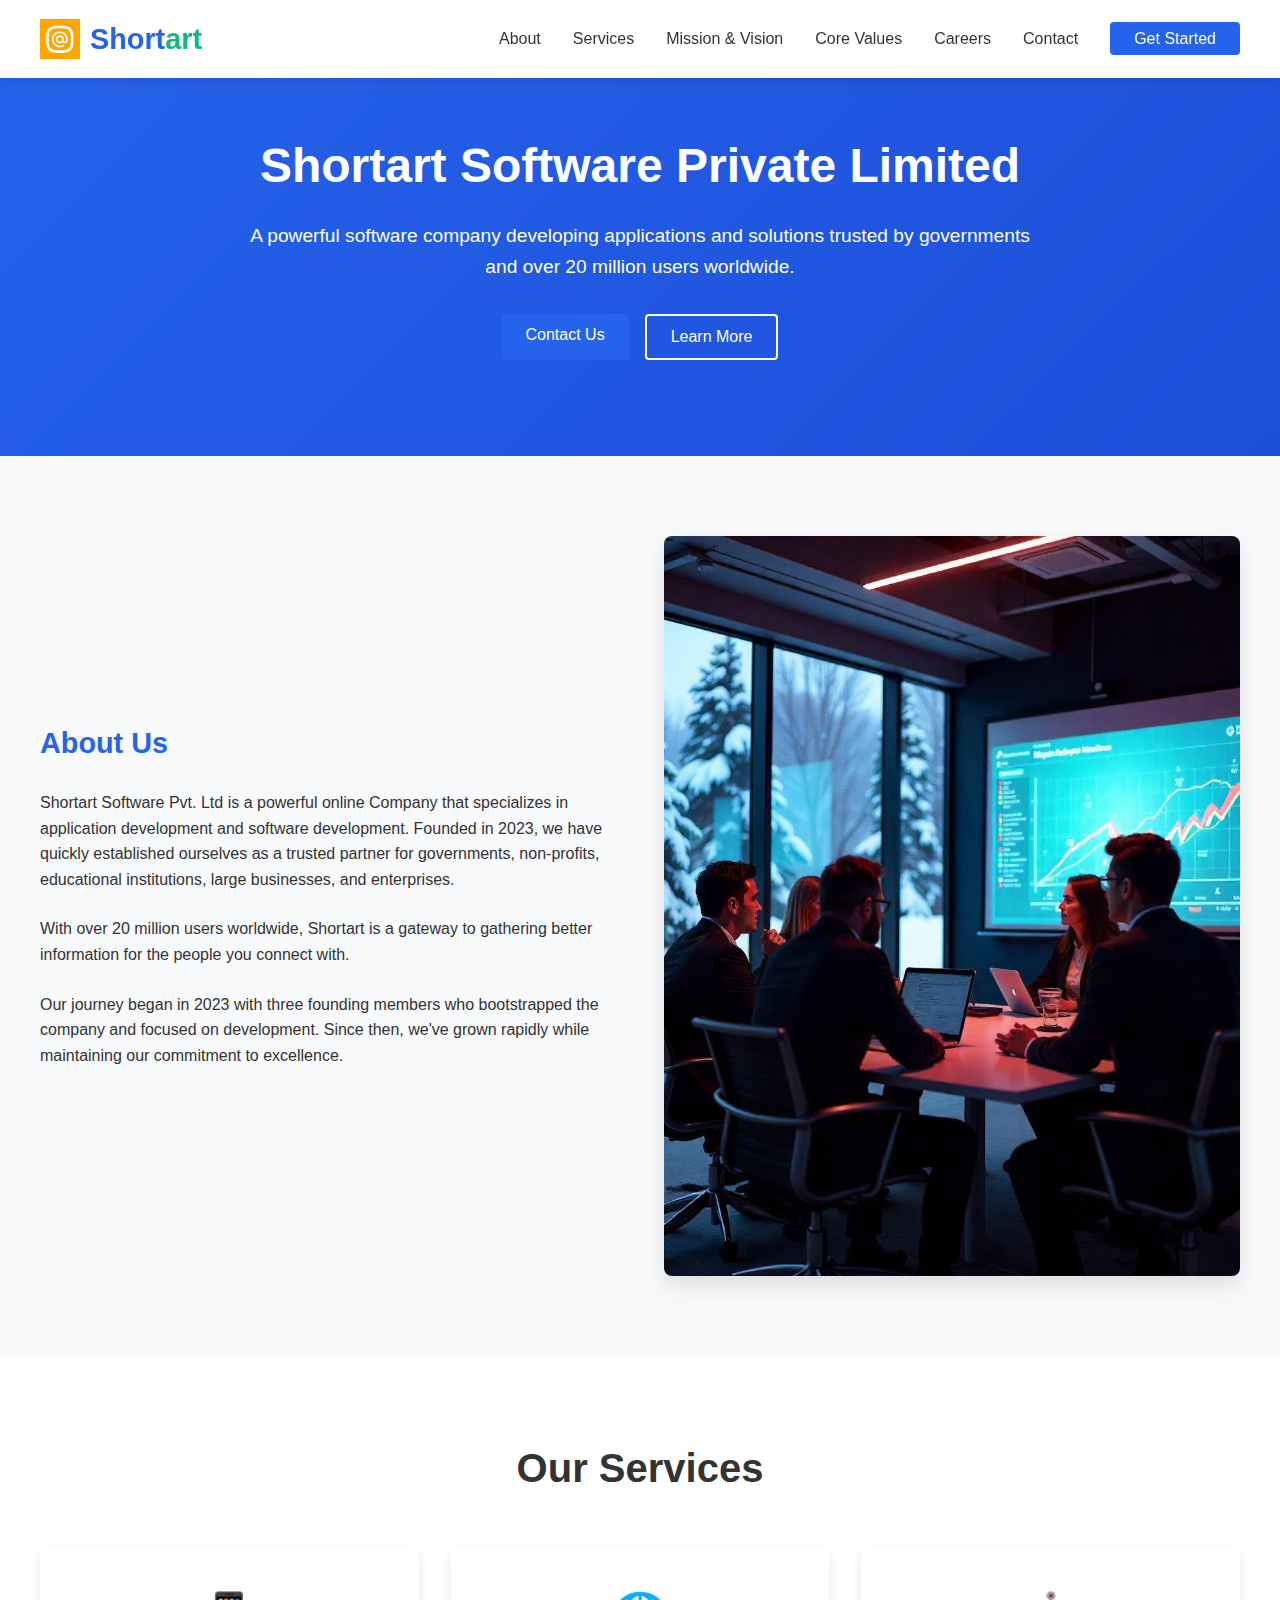
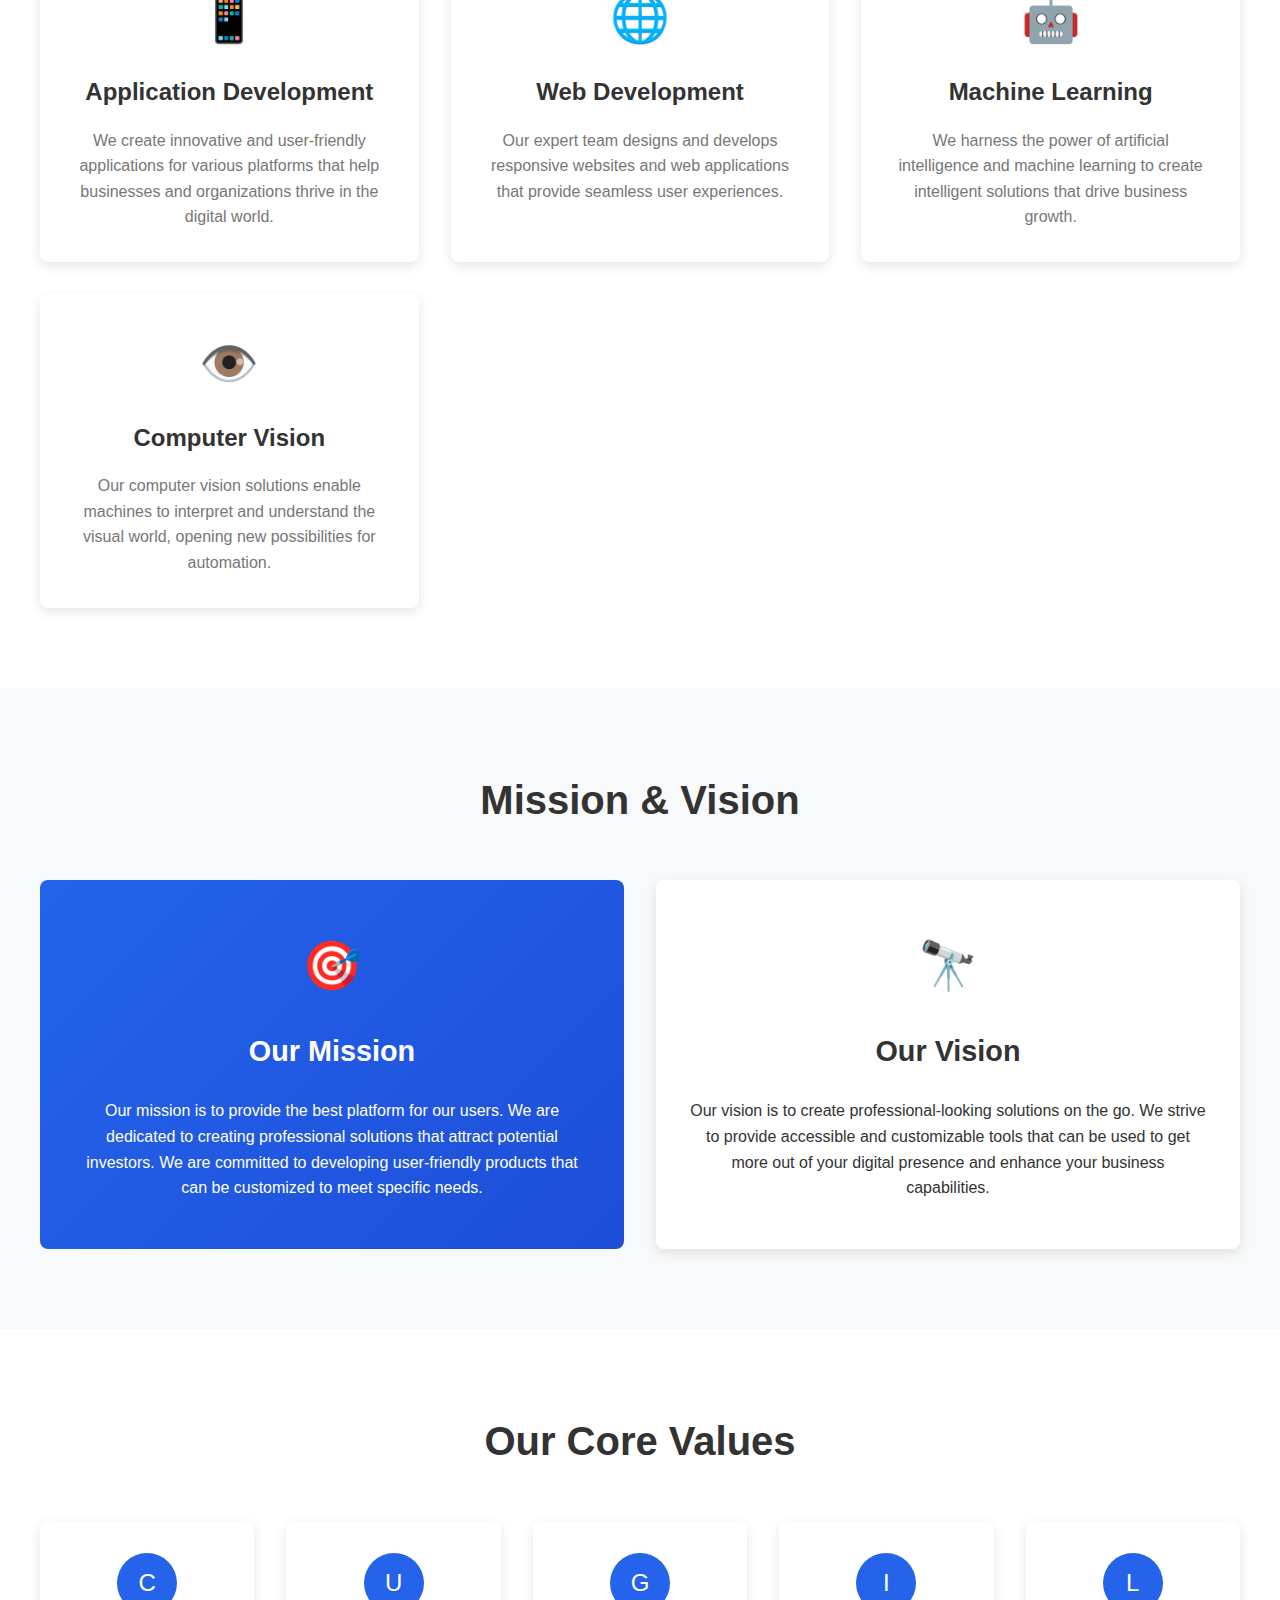
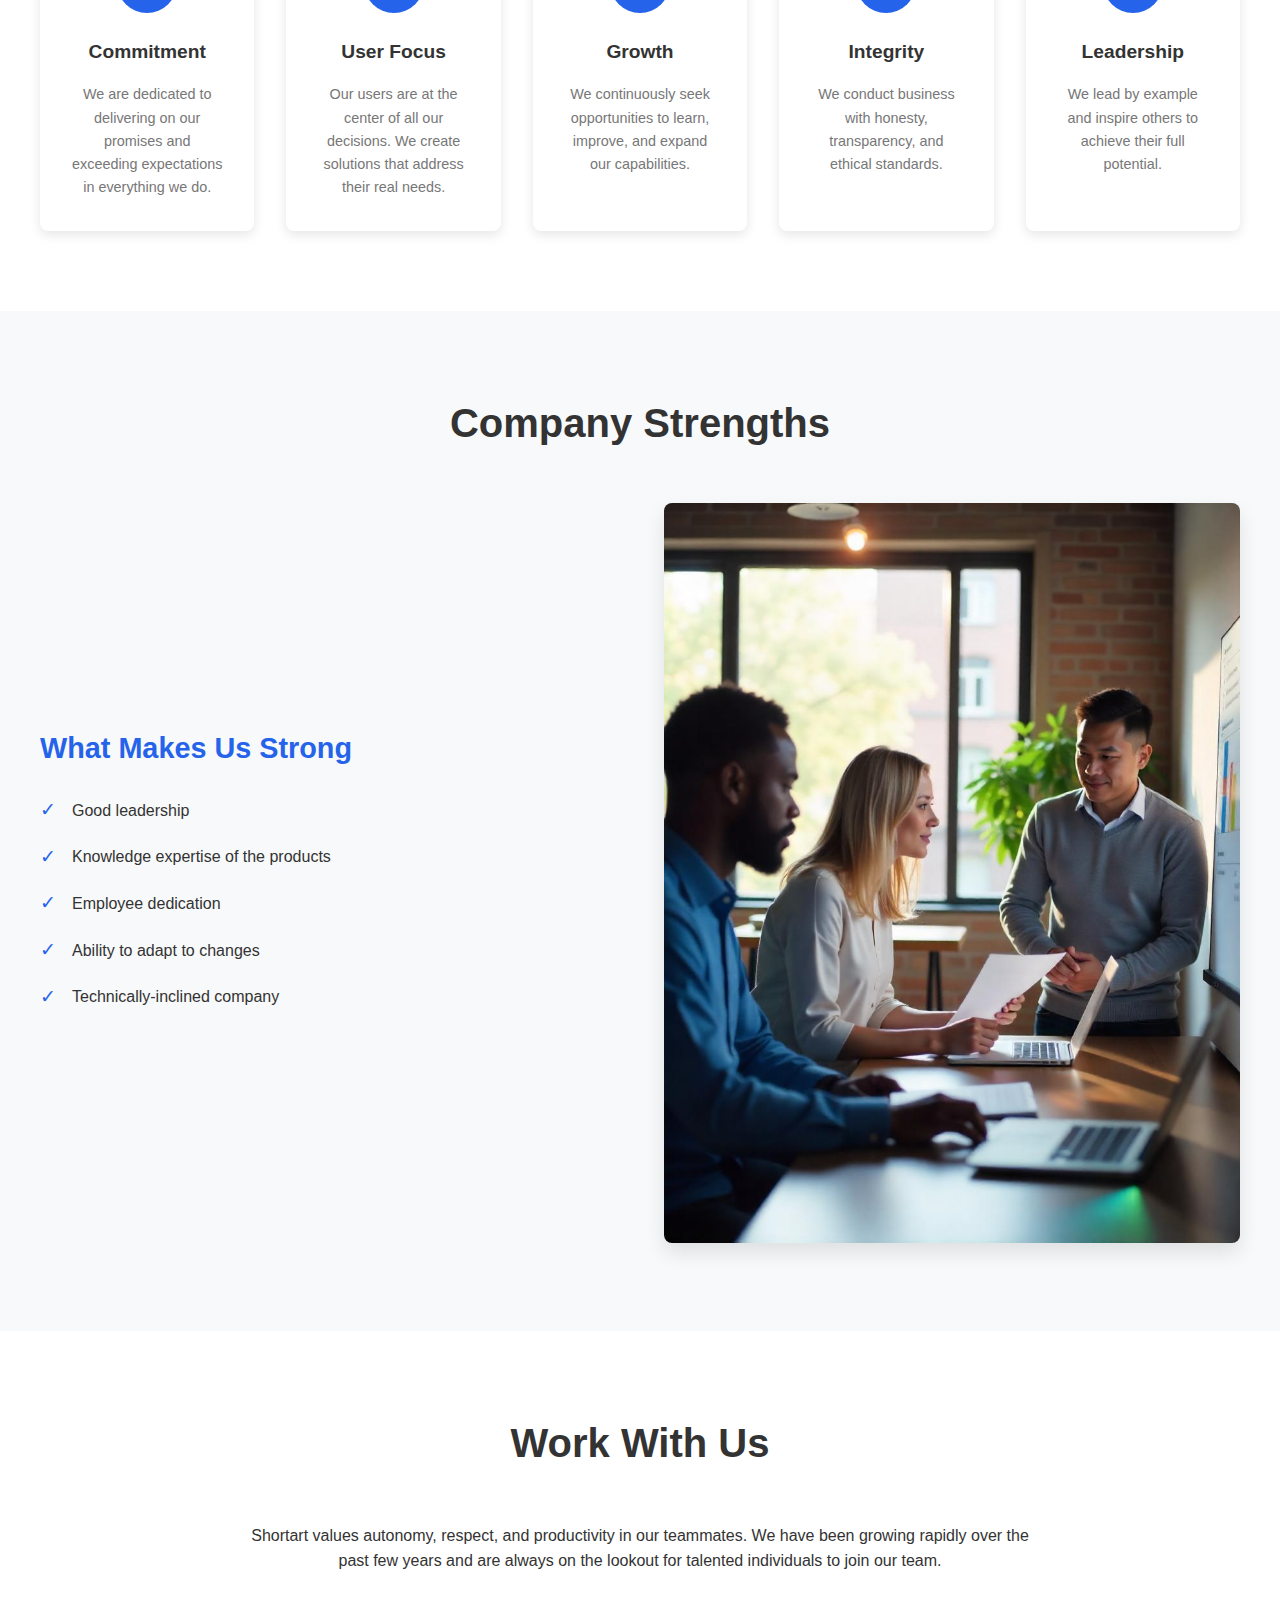
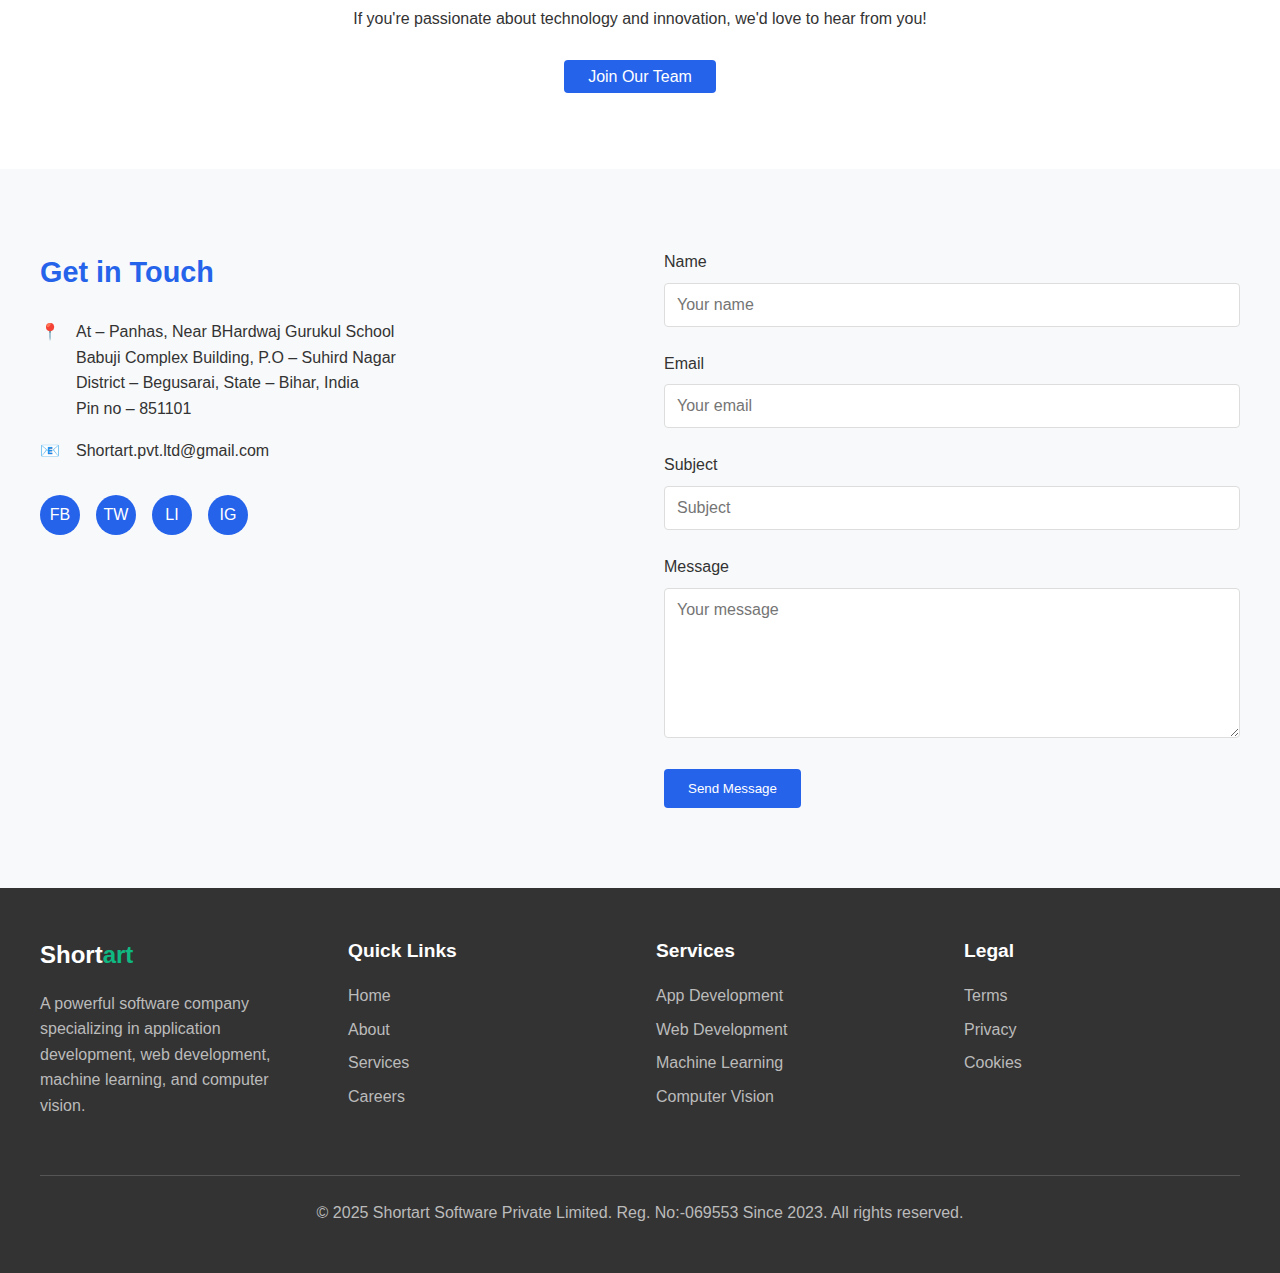
<file: shortart-business/index.html>
<!DOCTYPE html>
<html lang="en">
<head>
    <meta charset="UTF-8">
    <meta name="viewport" content="width=device-width, initial-scale=1.0">
    <title>Shortart Software Private Limited</title>
    <!-- Link to external CSS file -->
    <link rel="stylesheet" href="styles.css">
</head>
<body>
    <!-- Navigation -->
    <nav class="navbar">
        <div class="navbar-container">
            <a href="#" class="logo">
                <img src="images/logo.png" alt="Shortart Logo" class="logo-img">
                Short<span>art</span></a>
            <ul class="nav-menu">
                <li class="nav-item"><a href="#about" class="nav-link">About</a></li>
                <li class="nav-item"><a href="#services" class="nav-link">Services</a></li>
                <li class="nav-item"><a href="#mission-vision" class="nav-link">Mission & Vision</a></li>
                <li class="nav-item"><a href="#core-values" class="nav-link">Core Values</a></li>
                <li class="nav-item"><a href="#careers" class="nav-link">Careers</a></li>
                <li class="nav-item"><a href="#contact" class="nav-link">Contact</a></li>
                <li class="nav-item"><a href="https://play.google.com/store/apps/details?id=com.meda.digitalart" class="cta-button" target="_blank">Get Started</a></li>
            </ul>
        </div>
    </nav>

    <!-- Hero Section -->
    <section id="hero">
        <div class="hero-container">
            <h1 class="hero-title">Shortart Software Private Limited</h1>
            <p class="hero-subtitle">A powerful software company developing applications and solutions trusted by governments and over 20 million users worldwide.</p>
            <div class="hero-buttons">
                <a href="#contact" class="cta-button">Contact Us</a>
                <a href="#about" class="secondary-button">Learn More</a>
            </div>
        </div>
    </section>

    <!-- About Section -->
    <section id="about">
        <div class="about-container">
            <div class="about-content">
                <h3>About Us</h3>
                <p>Shortart Software Pvt. Ltd is a powerful online Company that specializes in application development and software development. Founded in 2023, we have quickly established ourselves as a trusted partner for governments, non-profits, educational institutions, large businesses, and enterprises.</p>
                <p>With over 20 million users worldwide, Shortart is a gateway to gathering better information for the people you connect with.</p>
                <p>Our journey began in 2023 with three founding members who bootstrapped the company and focused on development. Since then, we've grown rapidly while maintaining our commitment to excellence.</p>
            </div>
            <div class="about-image">
                <img src="images/team.jpg" alt="Shortart Software Team">
            </div>
        </div>
    </section>

    <!-- Services Section -->
    <section id="services">
        <div class="services-container">
            <h2 class="section-title">Our Services</h2>
            <div class="services-grid">
                <div class="service-card">
                    <div class="service-icon">📱</div>
                    <h3 class="service-title">Application Development</h3>
                    <p class="service-description">We create innovative and user-friendly applications for various platforms that help businesses and organizations thrive in the digital world.</p>
                </div>
                <div class="service-card">
                    <div class="service-icon">🌐</div>
                    <h3 class="service-title">Web Development</h3>
                    <p class="service-description">Our expert team designs and develops responsive websites and web applications that provide seamless user experiences.</p>
                </div>
                <div class="service-card">
                    <div class="service-icon">🤖</div>
                    <h3 class="service-title">Machine Learning</h3>
                    <p class="service-description">We harness the power of artificial intelligence and machine learning to create intelligent solutions that drive business growth.</p>
                </div>
                <div class="service-card">
                    <div class="service-icon">👁️</div>
                    <h3 class="service-title">Computer Vision</h3>
                    <p class="service-description">Our computer vision solutions enable machines to interpret and understand the visual world, opening new possibilities for automation.</p>
                </div>
            </div>
        </div>
    </section>

    <!-- Mission & Vision Section -->
    <section id="mission-vision">
        <div class="mission-vision-container">
            <h2 class="section-title">Mission & Vision</h2>
            <div class="mission-vision-grid">
                <div class="mission-card">
                    <div class="card-icon">🎯</div>
                    <h3 class="card-title">Our Mission</h3>
                    <p>Our mission is to provide the best platform for our users. We are dedicated to creating professional solutions that attract potential investors. We are committed to developing user-friendly products that can be customized to meet specific needs.</p>
                </div>
                <div class="vision-card">
                    <div class="card-icon">🔭</div>
                    <h3 class="card-title">Our Vision</h3>
                    <p>Our vision is to create professional-looking solutions on the go. We strive to provide accessible and customizable tools that can be used to get more out of your digital presence and enhance your business capabilities.</p>
                </div>
            </div>
        </div>
    </section>

    <!-- Core Values Section -->
    <section id="core-values">
        <div class="core-values-container">
            <h2 class="section-title">Our Core Values</h2>
            <div class="values-grid">
                <div class="value-card">
                    <div class="value-icon">C</div>
                    <h3 class="value-title">Commitment</h3>
                    <p class="value-description">We are dedicated to delivering on our promises and exceeding expectations in everything we do.</p>
                </div>
                <div class="value-card">
                    <div class="value-icon">U</div>
                    <h3 class="value-title">User Focus</h3>
                    <p class="value-description">Our users are at the center of all our decisions. We create solutions that address their real needs.</p>
                </div>
                <div class="value-card">
                    <div class="value-icon">G</div>
                    <h3 class="value-title">Growth</h3>
                    <p class="value-description">We continuously seek opportunities to learn, improve, and expand our capabilities.</p>
                </div>
                <div class="value-card">
                    <div class="value-icon">I</div>
                    <h3 class="value-title">Integrity</h3>
                    <p class="value-description">We conduct business with honesty, transparency, and ethical standards.</p>
                </div>
                <div class="value-card">
                    <div class="value-icon">L</div>
                    <h3 class="value-title">Leadership</h3>
                    <p class="value-description">We lead by example and inspire others to achieve their full potential.</p>
                </div>
            </div>
        </div>
    </section>

    <!-- Strengths Section -->
    <section id="strengths">
        <div class="strengths-container">
            <h2 class="section-title">Company Strengths</h2>
            <div class="strengths-content">
                <div class="strengths-text">
                    <h3>What Makes Us Strong</h3>
                    <ul class="strengths-list">
                        <li class="strength-item">
                            <span class="strength-icon">✓</span>
                            <span>Good leadership</span>
                        </li>
                        <li class="strength-item">
                            <span class="strength-icon">✓</span>
                            <span>Knowledge expertise of the products</span>
                        </li>
                        <li class="strength-item">
                            <span class="strength-icon">✓</span>
                            <span>Employee dedication</span>
                        </li>
                        <li class="strength-item">
                            <span class="strength-icon">✓</span>
                            <span>Ability to adapt to changes</span>
                        </li>
                        <li class="strength-item">
                            <span class="strength-icon">✓</span>
                            <span>Technically-inclined company</span>
                        </li>
                    </ul>
                </div>
                <div class="strengths-image">
                    <img src="images/team-working.jpg" alt="Shortart Software Team Working">
                </div>
            </div>
        </div>
    </section>

    <!-- Careers Section -->
    <section id="careers">
        <div class="careers-container">
            <h2 class="section-title">Work With Us</h2>
            <div class="careers-content">
                <p>Shortart values autonomy, respect, and productivity in our teammates. We have been growing rapidly over the past few years and are always on the lookout for talented individuals to join our team.</p>
                <p>If you're passionate about technology and innovation, we'd love to hear from you!</p>
                <a href="#contact" class="cta-button">Join Our Team</a>
            </div>
        </div>
    </section>

    <!-- Contact Section -->
    <section id="contact">
        <div class="contact-container">
            <div class="contact-info">
                <h3>Get in Touch</h3>
                <div class="contact-details">
                    <div class="contact-item">
                        <div class="contact-icon">📍</div>
                        <div>
                            <p>At – Panhas, Near BHardwaj Gurukul School</p>
                            <p>Babuji Complex Building, P.O – Suhird Nagar</p>
                            <p>District – Begusarai, State – Bihar, India</p>
                            <p>Pin no – 851101</p>
                        </div>
                    </div>
                    <div class="contact-item">
                        <div class="contact-icon">📧</div>
                        <div>
                            <p>Shortart.pvt.ltd@gmail.com</p>
                        </div>
                    </div>
                </div>
                <div class="contact-social">
                    <a href="#" class="social-link">FB</a>
                    <a href="#" class="social-link">TW</a>
                    <a href="#" class="social-link">LI</a>
                    <a href="#" class="social-link">IG</a>
                </div>
            </div>
            <div class="contact-form">
                <div class="form-group">
                    <label for="name" class="form-label">Name</label>
                    <input type="text" id="name" class="form-input" placeholder="Your name">
                </div>
                <div class="form-group">
                    <label for="email" class="form-label">Email</label>
                    <input type="email" id="email" class="form-input" placeholder="Your email">
                </div>
                <div class="form-group">
                    <label for="subject" class="form-label">Subject</label>
                    <input type="text" id="subject" class="form-input" placeholder="Subject">
                </div>
                <div class="form-group">
                    <label for="message" class="form-label">Message</label>
                    <textarea id="message" class="form-textarea" placeholder="Your message"></textarea>
                </div>
                <button type="submit" class="form-button">Send Message</button>
            </div>
        </div>
    </section>

    <!-- Footer -->
    <footer class="footer">
        <div class="footer-container">
            <div class="footer-about">
                <div class="footer-logo">Short<span>art</span></div>
                <p class="footer-description">A powerful software company specializing in application development, web development, machine learning, and computer vision.</p>
            </div>
            <div class="footer-links">
                <h4>Quick Links</h4>
                <ul class="footer-link-list">
                    <li class="footer-link-item"><a href="#" class="footer-link">Home</a></li>
                    <li class="footer-link-item"><a href="#about" class="footer-link">About</a></li>
                    <li class="footer-link-item"><a href="#services" class="footer-link">Services</a></li>
                    <li class="footer-link-item"><a href="#careers" class="footer-link">Careers</a></li>
                </ul>
            </div>
            <div class="footer-links">
                <h4>Services</h4>
                <ul class="footer-link-list">
                    <li class="footer-link-item"><a href="#" class="footer-link">App Development</a></li>
                    <li class="footer-link-item"><a href="#" class="footer-link">Web Development</a></li>
                    <li class="footer-link-item"><a href="#" class="footer-link">Machine Learning</a></li>
                    <li class="footer-link-item"><a href="#" class="footer-link">Computer Vision</a></li>
                </ul>
            </div>
            <div class="footer-links">
                <h4>Legal</h4>
                <ul class="footer-link-list">
                    <li class="footer-link-item"><a href="#" class="footer-link">Terms</a></li>
                    <li class="footer-link-item"><a href="#" class="footer-link">Privacy</a></li>
                    <li class="footer-link-item"><a href="#" class="footer-link">Cookies</a></li>
                </ul>
            </div>
        </div>
        <div class="footer-bottom">
            <p>&copy; 2025 Shortart Software Private Limited. Reg. No:-069553 Since 2023. All rights reserved.</p>
        </div>
    </footer>
    <script>
        const navMenu = document.querySelector('.nav-menu');
        const navToggle = document.createElement('button');
        navToggle.classList.add('nav-toggle');
        navToggle.innerHTML = '☰';
        document.querySelector('.navbar-container').appendChild(navToggle);
    
        navToggle.addEventListener('click', () => {
            navMenu.classList.toggle('active');
        });
    </script>
</body>
</html>
</file>
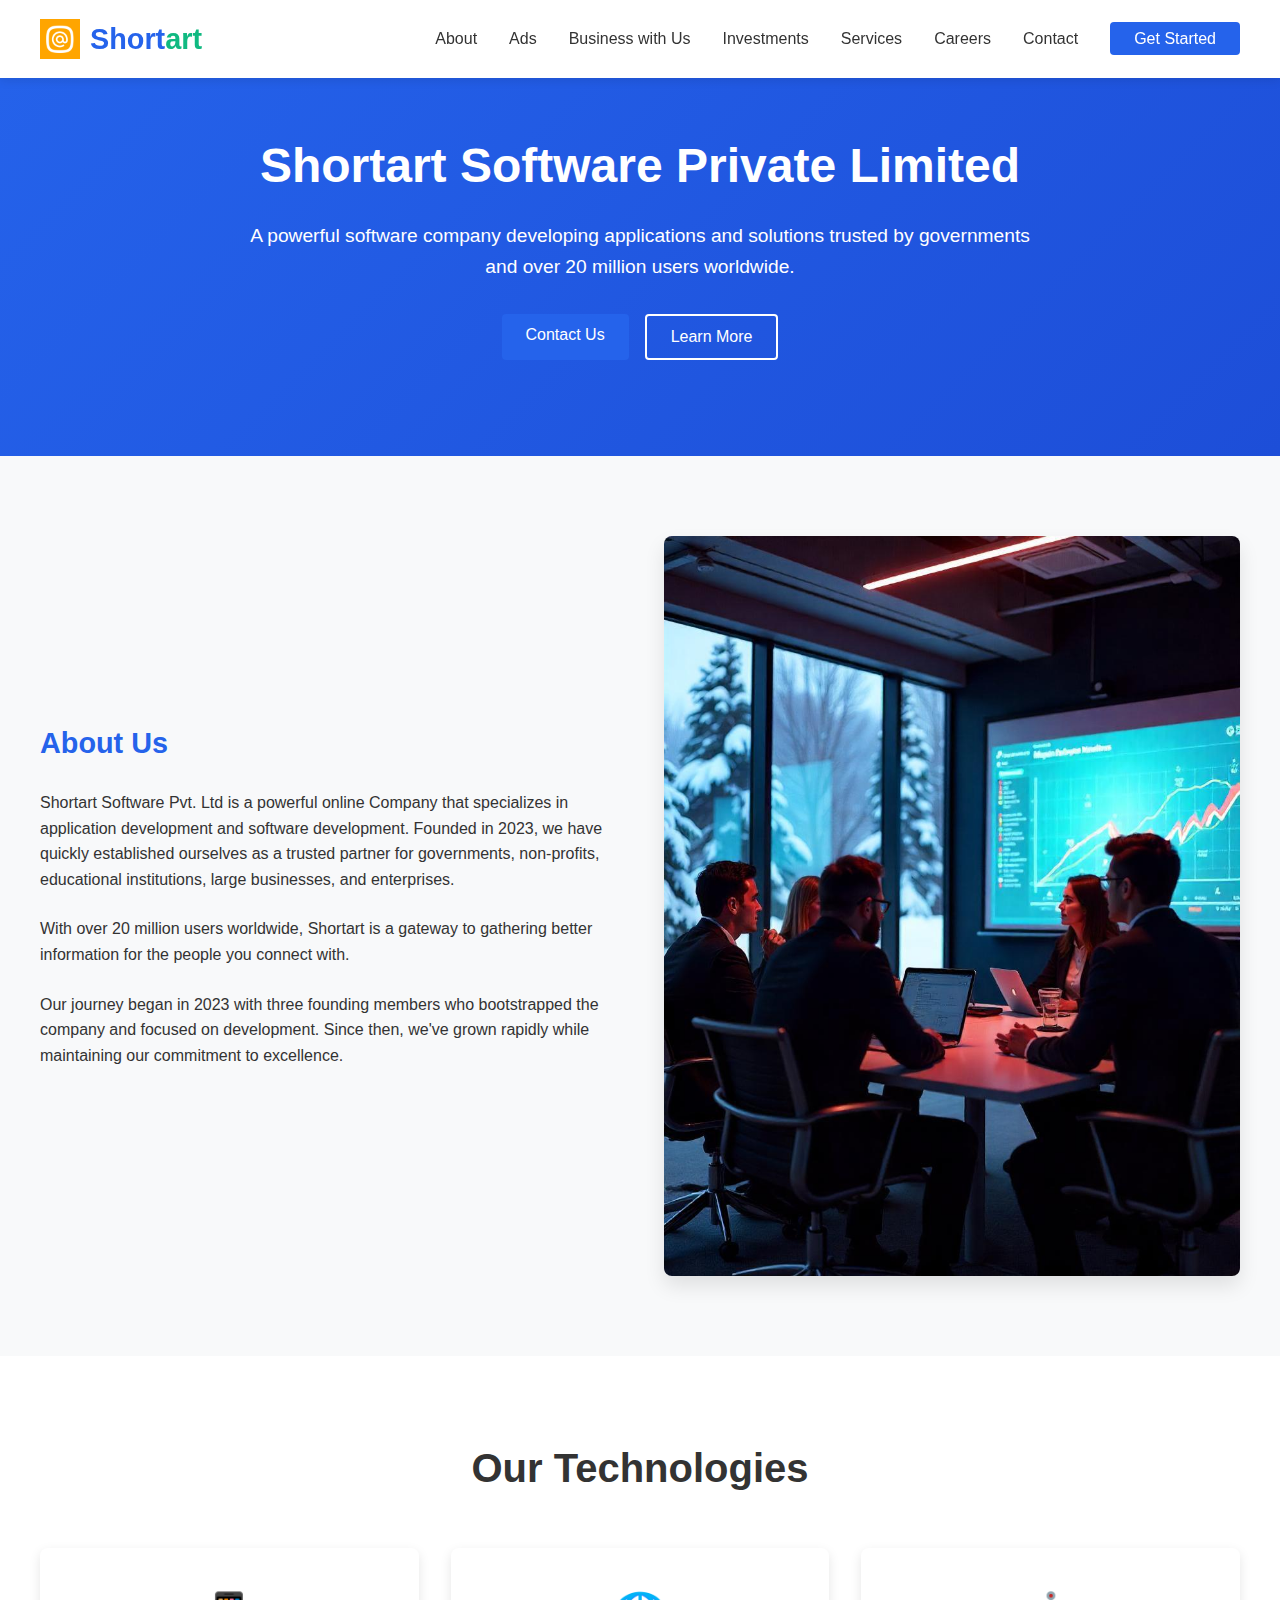
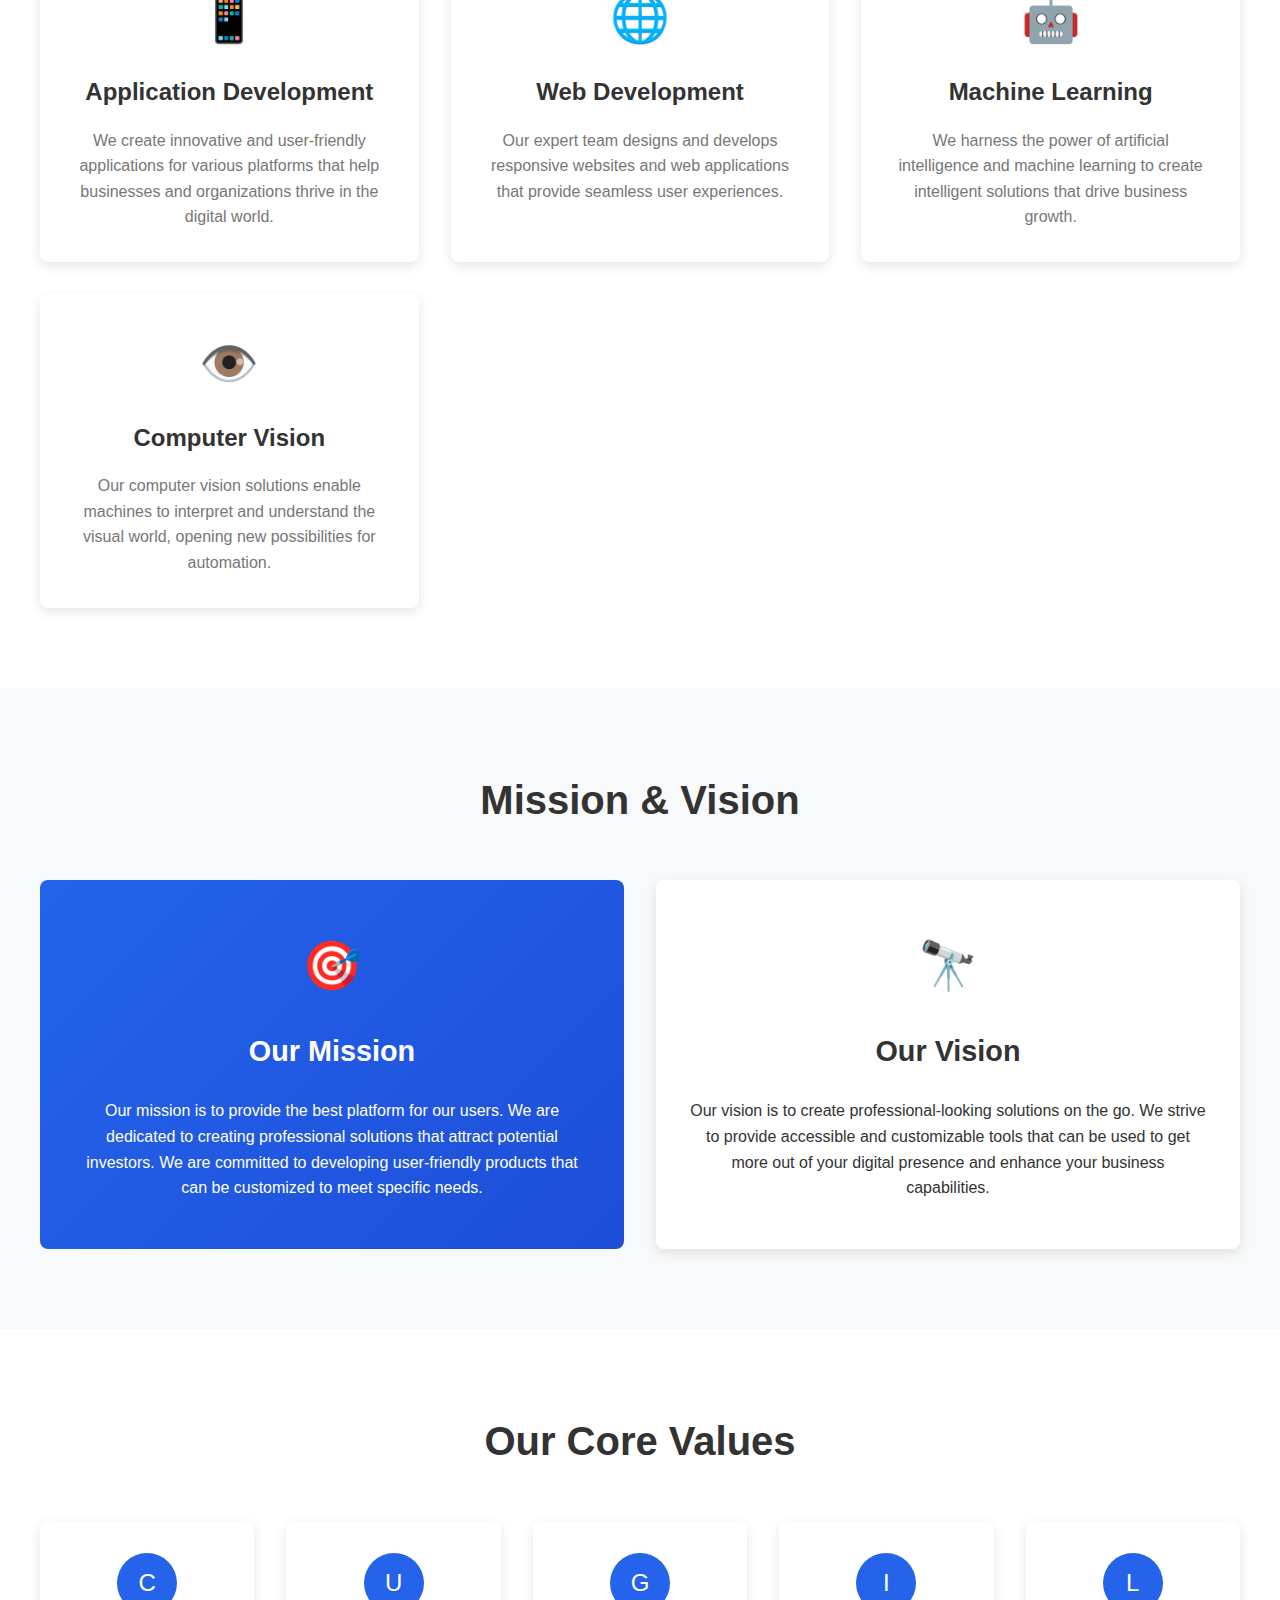
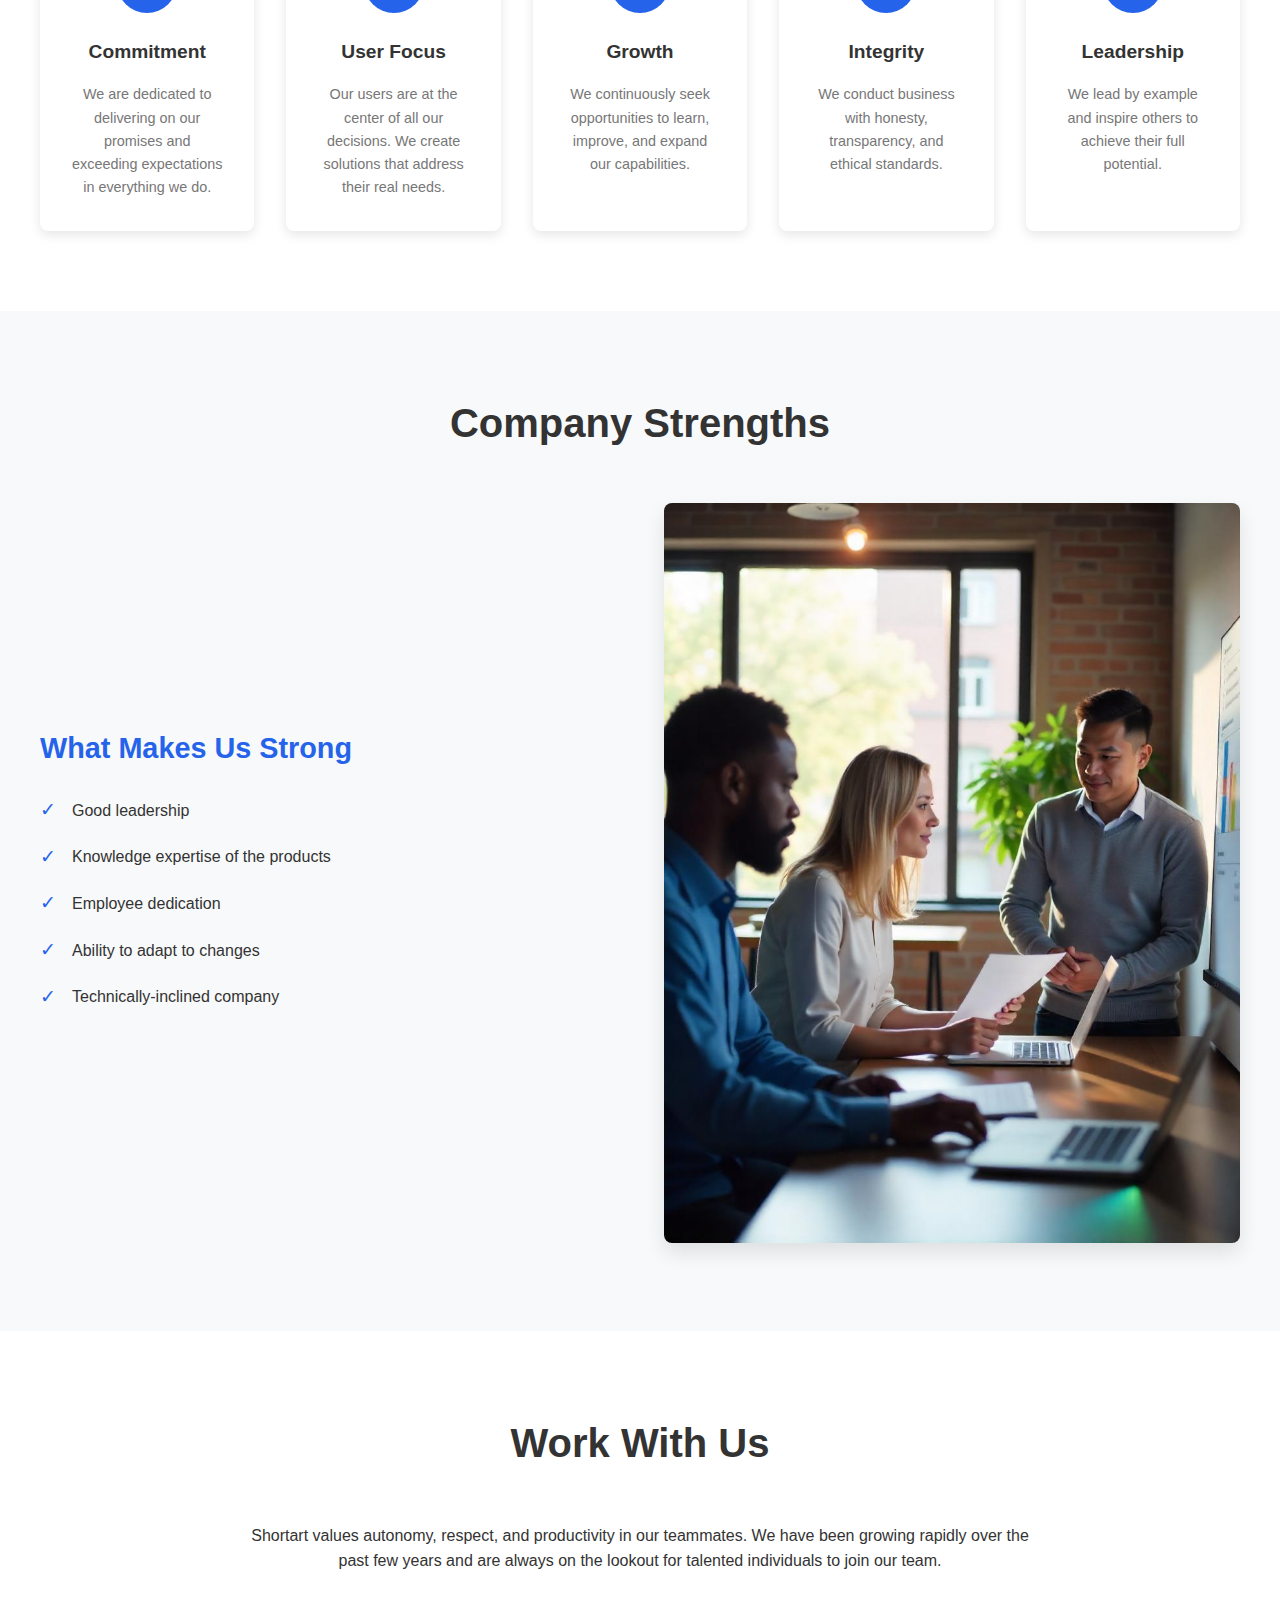
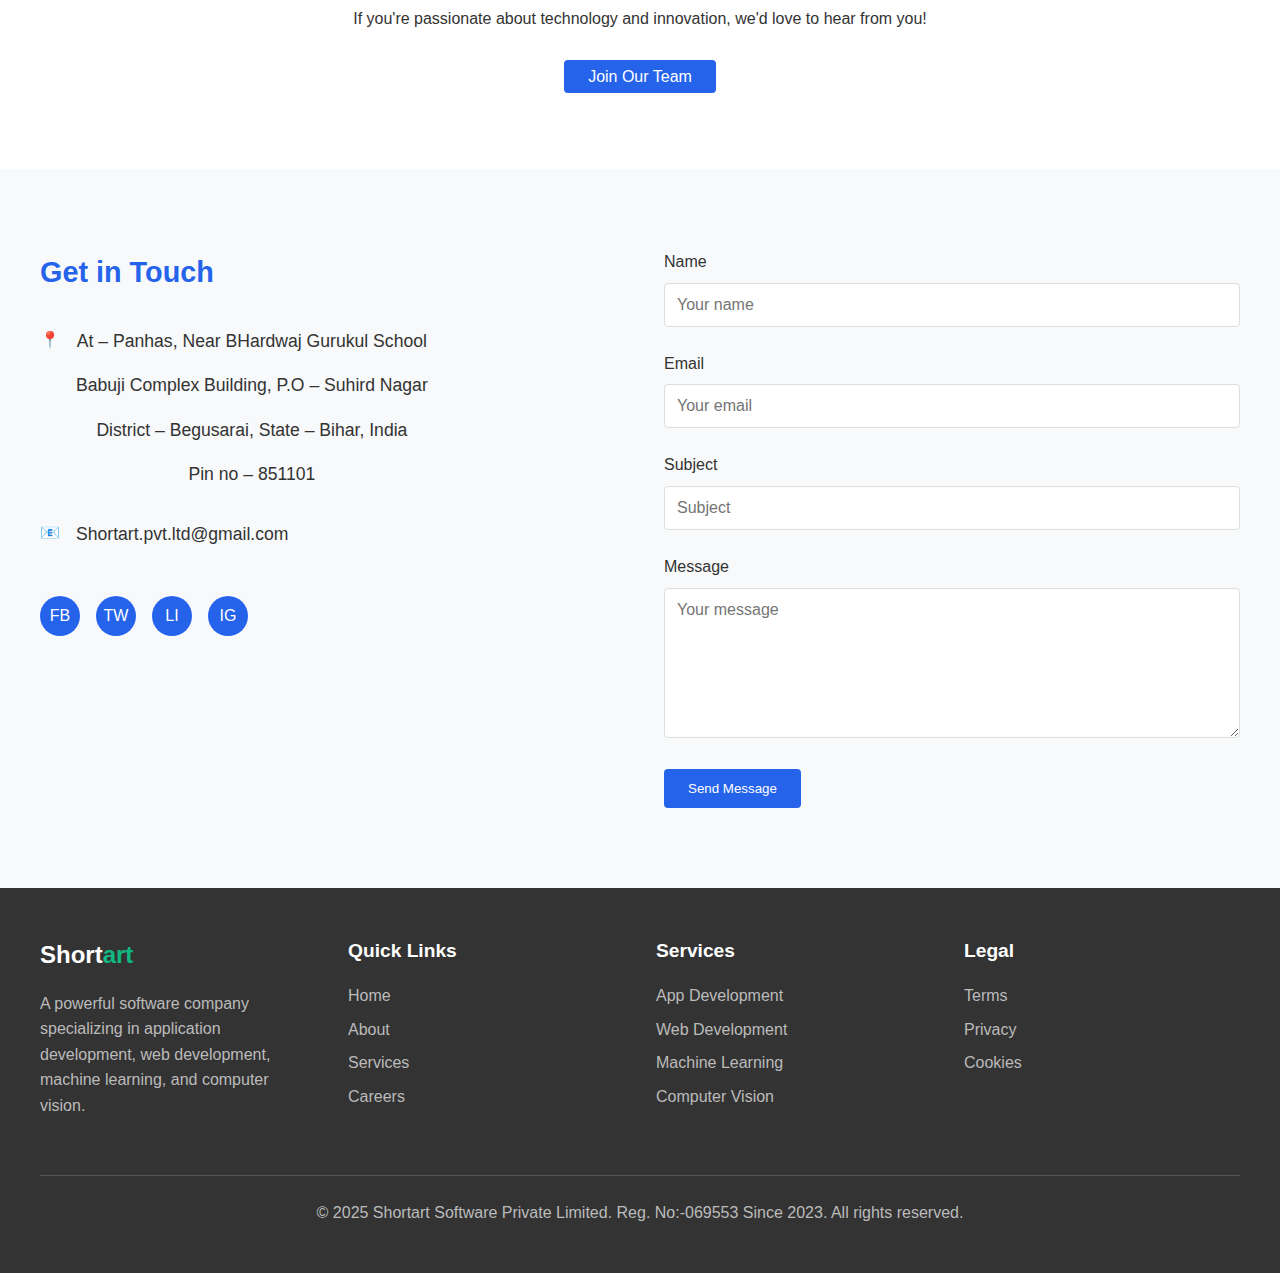
<file: shortart-website-main/shortart-business/index.html>
<!DOCTYPE html>
<html lang="en">
<head>
    <meta charset="UTF-8">
    <meta name="viewport" content="width=device-width, initial-scale=1.0">
    <title>Shortart Software Private Limited</title>
    <!-- Link to external CSS file -->
    <link rel="stylesheet" href="styles.css">
</head>
<body>
    <!-- Navigation -->
    <nav class="navbar">
        <div class="navbar-container">
            <a href="index.html" class="logo">
                <img src="images/logo.png" alt="Shortart Logo" class="logo-img">
                Short<span>art</span></a>
            <ul class="nav-menu">
                <li class="nav-item"><a href="#about" class="nav-link">About</a></li>
                <li class="nav-item"><a href="ads.html" class="nav-link">Ads</a></li>
                <li class="nav-item"><a href="business.html" class="nav-link">Business with Us</a></li>
                <li class="nav-item"><a href="investments.html" class="nav-link">Investments</a></li>
                <li class="nav-item"><a href="services.html" class="nav-link">Services</a></li>
                <li class="nav-item"><a href="#careers" class="nav-link">Careers</a></li>
                <li class="nav-item"><a href="#contact" class="nav-link">Contact</a></li>
                <li class="nav-item"><a href="https://play.google.com/store/apps/details?id=com.meda.digitalart" class="cta-button" target="_blank">Get Started</a></li>
            </ul>
        </div>
    </nav>

    <!-- Hero Section -->
    <section id="hero">
        <div class="hero-container">
            <h1 class="hero-title">Shortart Software Private Limited</h1>
            <p class="hero-subtitle">A powerful software company developing applications and solutions trusted by governments and over 20 million users worldwide.</p>
            <div class="hero-buttons">
                <a href="#contact" class="cta-button">Contact Us</a>
                <a href="#about" class="secondary-button">Learn More</a>
            </div>
        </div>
    </section>

    <!-- About Section -->
    <section id="about">
        <div class="about-container">
            <div class="about-content">
                <h3>About Us</h3>
                <p>Shortart Software Pvt. Ltd is a powerful online Company that specializes in application development and software development. Founded in 2023, we have quickly established ourselves as a trusted partner for governments, non-profits, educational institutions, large businesses, and enterprises.</p>
                <p>With over 20 million users worldwide, Shortart is a gateway to gathering better information for the people you connect with.</p>
                <p>Our journey began in 2023 with three founding members who bootstrapped the company and focused on development. Since then, we've grown rapidly while maintaining our commitment to excellence.</p>
            </div>
            <div class="about-image">
                <img src="images/team.jpg" alt="Shortart Software Team">
            </div>
        </div>
    </section>

    <!-- Services Section -->
    <section id="services">
        <div class="services-container">
            <h2 class="section-title">Our Technologies</h2>
            <div class="services-grid">
                <div class="service-card">
                    <div class="service-icon">📱</div>
                    <h3 class="service-title">Application Development</h3>
                    <p class="service-description">We create innovative and user-friendly applications for various platforms that help businesses and organizations thrive in the digital world.</p>
                </div>
                <div class="service-card">
                    <div class="service-icon">🌐</div>
                    <h3 class="service-title">Web Development</h3>
                    <p class="service-description">Our expert team designs and develops responsive websites and web applications that provide seamless user experiences.</p>
                </div>
                <div class="service-card">
                    <div class="service-icon">🤖</div>
                    <h3 class="service-title">Machine Learning</h3>
                    <p class="service-description">We harness the power of artificial intelligence and machine learning to create intelligent solutions that drive business growth.</p>
                </div>
                <div class="service-card">
                    <div class="service-icon">👁️</div>
                    <h3 class="service-title">Computer Vision</h3>
                    <p class="service-description">Our computer vision solutions enable machines to interpret and understand the visual world, opening new possibilities for automation.</p>
                </div>
            </div>
        </div>
    </section>

    <!-- Mission & Vision Section -->
    <section id="mission-vision">
        <div class="mission-vision-container">
            <h2 class="section-title">Mission & Vision</h2>
            <div class="mission-vision-grid">
                <div class="mission-card">
                    <div class="card-icon">🎯</div>
                    <h3 class="card-title">Our Mission</h3>
                    <p>Our mission is to provide the best platform for our users. We are dedicated to creating professional solutions that attract potential investors. We are committed to developing user-friendly products that can be customized to meet specific needs.</p>
                </div>
                <div class="vision-card">
                    <div class="card-icon">🔭</div>
                    <h3 class="card-title">Our Vision</h3>
                    <p>Our vision is to create professional-looking solutions on the go. We strive to provide accessible and customizable tools that can be used to get more out of your digital presence and enhance your business capabilities.</p>
                </div>
            </div>
        </div>
    </section>

    <!-- Core Values Section -->
    <section id="core-values">
        <div class="core-values-container">
            <h2 class="section-title">Our Core Values</h2>
            <div class="values-grid">
                <div class="value-card">
                    <div class="value-icon">C</div>
                    <h3 class="value-title">Commitment</h3>
                    <p class="value-description">We are dedicated to delivering on our promises and exceeding expectations in everything we do.</p>
                </div>
                <div class="value-card">
                    <div class="value-icon">U</div>
                    <h3 class="value-title">User Focus</h3>
                    <p class="value-description">Our users are at the center of all our decisions. We create solutions that address their real needs.</p>
                </div>
                <div class="value-card">
                    <div class="value-icon">G</div>
                    <h3 class="value-title">Growth</h3>
                    <p class="value-description">We continuously seek opportunities to learn, improve, and expand our capabilities.</p>
                </div>
                <div class="value-card">
                    <div class="value-icon">I</div>
                    <h3 class="value-title">Integrity</h3>
                    <p class="value-description">We conduct business with honesty, transparency, and ethical standards.</p>
                </div>
                <div class="value-card">
                    <div class="value-icon">L</div>
                    <h3 class="value-title">Leadership</h3>
                    <p class="value-description">We lead by example and inspire others to achieve their full potential.</p>
                </div>
            </div>
        </div>
    </section>

    <!-- Strengths Section -->
    <section id="strengths">
        <div class="strengths-container">
            <h2 class="section-title">Company Strengths</h2>
            <div class="strengths-content">
                <div class="strengths-text">
                    <h3>What Makes Us Strong</h3>
                    <ul class="strengths-list">
                        <li class="strength-item">
                            <span class="strength-icon">✓</span>
                            <span>Good leadership</span>
                        </li>
                        <li class="strength-item">
                            <span class="strength-icon">✓</span>
                            <span>Knowledge expertise of the products</span>
                        </li>
                        <li class="strength-item">
                            <span class="strength-icon">✓</span>
                            <span>Employee dedication</span>
                        </li>
                        <li class="strength-item">
                            <span class="strength-icon">✓</span>
                            <span>Ability to adapt to changes</span>
                        </li>
                        <li class="strength-item">
                            <span class="strength-icon">✓</span>
                            <span>Technically-inclined company</span>
                        </li>
                    </ul>
                </div>
                <div class="strengths-image">
                    <img src="images/team-working.jpg" alt="Shortart Software Team Working">
                </div>
            </div>
        </div>
    </section>

    <!-- Careers Section -->
    <section id="careers">
        <div class="careers-container">
            <h2 class="section-title">Work With Us</h2>
            <div class="careers-content">
                <p>Shortart values autonomy, respect, and productivity in our teammates. We have been growing rapidly over the past few years and are always on the lookout for talented individuals to join our team.</p>
                <p>If you're passionate about technology and innovation, we'd love to hear from you!</p>
                <a href="#contact" class="cta-button">Join Our Team</a>
            </div>
        </div>
    </section>

    <!-- Contact Section -->
    <section id="contact">
        <div class="contact-container">
            <div class="contact-info">
                <h3>Get in Touch</h3>
                <div class="contact-details">
                    <div class="contact-item">
                        <div class="contact-icon">📍</div>
                        <div>
                            <p>At – Panhas, Near BHardwaj Gurukul School</p>
                            <p>Babuji Complex Building, P.O – Suhird Nagar</p>
                            <p>District – Begusarai, State – Bihar, India</p>
                            <p>Pin no – 851101</p>
                        </div>
                    </div>
                    <div class="contact-item">
                        <div class="contact-icon">📧</div>
                        <div>
                            <p>Shortart.pvt.ltd@gmail.com</p>
                        </div>
                    </div>
                </div>
                <div class="contact-social">
                    <a href="#" class="social-link">FB</a>
                    <a href="#" class="social-link">TW</a>
                    <a href="#" class="social-link">LI</a>
                    <a href="#" class="social-link">IG</a>
                </div>
            </div>
            <div class="contact-form">
                <div class="form-group">
                    <label for="name" class="form-label">Name</label>
                    <input type="text" id="name" class="form-input" placeholder="Your name">
                </div>
                <div class="form-group">
                    <label for="email" class="form-label">Email</label>
                    <input type="email" id="email" class="form-input" placeholder="Your email">
                </div>
                <div class="form-group">
                    <label for="subject" class="form-label">Subject</label>
                    <input type="text" id="subject" class="form-input" placeholder="Subject">
                </div>
                <div class="form-group">
                    <label for="message" class="form-label">Message</label>
                    <textarea id="message" class="form-textarea" placeholder="Your message"></textarea>
                </div>
                <button type="submit" class="form-button">Send Message</button>
            </div>
        </div>
    </section>

    <!-- Footer -->
    <footer class="footer">
        <div class="footer-container">
            <div class="footer-about">
                <div class="footer-logo">Short<span>art</span></div>
                <p class="footer-description">A powerful software company specializing in application development, web development, machine learning, and computer vision.</p>
            </div>
            <div class="footer-links">
                <h4>Quick Links</h4>
                <ul class="footer-link-list">
                    <li class="footer-link-item"><a href="#" class="footer-link">Home</a></li>
                    <li class="footer-link-item"><a href="#about" class="footer-link">About</a></li>
                    <li class="footer-link-item"><a href="#services" class="footer-link">Services</a></li>
                    <li class="footer-link-item"><a href="#careers" class="footer-link">Careers</a></li>
                </ul>
            </div>
            <div class="footer-links">
                <h4>Services</h4>
                <ul class="footer-link-list">
                    <li class="footer-link-item"><a href="#" class="footer-link">App Development</a></li>
                    <li class="footer-link-item"><a href="#" class="footer-link">Web Development</a></li>
                    <li class="footer-link-item"><a href="#" class="footer-link">Machine Learning</a></li>
                    <li class="footer-link-item"><a href="#" class="footer-link">Computer Vision</a></li>
                </ul>
            </div>
            <div class="footer-links">
                <h4>Legal</h4>
                <ul class="footer-link-list">
                    <li class="footer-link-item"><a href="#" class="footer-link">Terms</a></li>
                    <li class="footer-link-item"><a href="#" class="footer-link">Privacy</a></li>
                    <li class="footer-link-item"><a href="#" class="footer-link">Cookies</a></li>
                </ul>
            </div>
        </div>
        <div class="footer-bottom">
            <p>&copy; 2025 Shortart Software Private Limited. Reg. No:-069553 Since 2023. All rights reserved.</p>
        </div>
    </footer>
    <script>
        const navMenu = document.querySelector('.nav-menu');
        const navToggle = document.createElement('button');
        navToggle.classList.add('nav-toggle');
        navToggle.innerHTML = '☰';
        document.querySelector('.navbar-container').appendChild(navToggle);
    
        navToggle.addEventListener('click', () => {
            navMenu.classList.toggle('active');
        });
    </script>
</body>
</html>
</file>
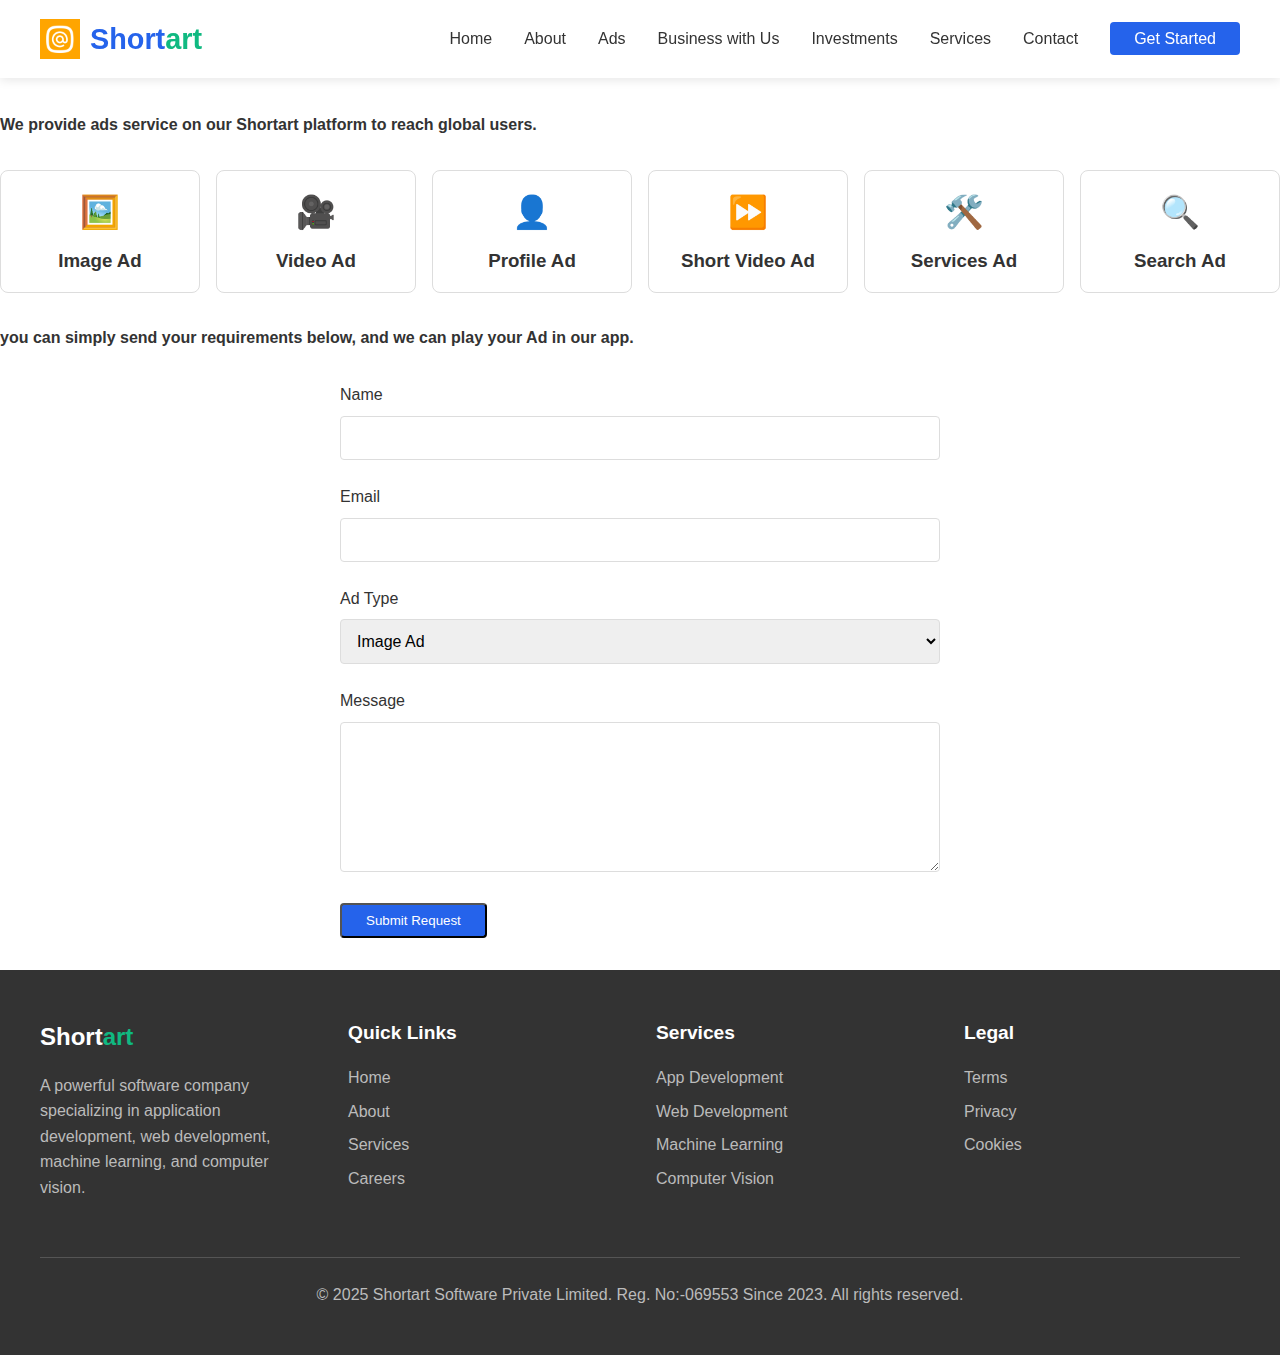
<file: shortart-website-main/shortart-business/ads.html>
<!DOCTYPE html>
<html lang="en">
<head>
    <meta charset="UTF-8">
    <meta name="viewport" content="width=device-width, initial-scale=1.0">
    <title>Ads - Shortart Software</title>
    <link rel="stylesheet" href="styles.css">
</head>
<body>
    <!-- Navigation -->
    <nav class="navbar">
        <div class="navbar-container">
            <a href="index.html" class="logo">
                <img src="images/logo.png" alt="Shortart Logo" class="logo-img">
                Short<span>art</span>
            </a>
           
            <ul class="nav-menu">
                <li class="nav-item"><a href="index.html" class="nav-link">Home</a></li>
                <li class="nav-item"><a href="index.html#about" class="nav-link">About</a></li>
                <li class="nav-item"><a href="ads.html" class="nav-link">Ads</a></li>
                <li class="nav-item"><a href="business.html" class="nav-link">Business with Us</a></li>
                <li class="nav-item"><a href="investments.html" class="nav-link">Investments</a></li>
                <li class="nav-item"><a href="services.html" class="nav-link">Services</a></li>
                <li class="nav-item"><a href="index.html#contact" class="nav-link">Contact</a></li>
                <li class="nav-item"><a href="https://play.google.com/store/apps/details?id=com.meda.digitalart" class="cta-button" target="_blank">Get Started</a></li>
            </ul>
        </div>
    </nav>

    <!-- Ads Section -->
    <section id="ads">
        <div class="container">
            <h2 class="section-title">Ads on Shortart</h2>
            <div class="ads-content">
                <p><strong>We provide ads service on our Shortart platform to reach global users.</strong></p>
                <div class="ad-types">
                    <div class="ad-type">
                        <span class="ad-icon">🖼️</span>
                        <h3>Image Ad</h3>
                    </div>
                    <div class="ad-type">
                        <span class="ad-icon">🎥</span>
                        <h3>Video Ad</h3>
                    </div>
                    <div class="ad-type">
                        <span class="ad-icon">👤</span>
                        <h3>Profile Ad</h3>
                    </div>
                    <div class="ad-type">
                        <span class="ad-icon">⏩</span>
                        <h3>Short Video Ad</h3>
                    </div>
                    <div class="ad-type">
                        <span class="ad-icon">🛠️</span>
                        <h3>Services Ad</h3>
                    </div>
                    <div class="ad-type">
                        <span class="ad-icon">🔍</span>
                        <h3>Search Ad</h3>
                    </div>
                </div>
                <p><strong>you can simply send your requirements below, and we can play your Ad in our app.</strong></p>
                <form class="ad-request-form">
                    <div class="form-group">
                        <label for="name">Name</label>
                        <input type="text" id="name" name="name" required>
                    </div>
                    <div class="form-group">
                        <label for="email">Email</label>
                        <input type="email" id="email" name="email" required>
                    </div>
                    <div class="form-group">
                        <label for="ad-type">Ad Type</label>
                        <select id="ad-type" name="ad-type" required>
                            <option value="image">Image Ad</option>
                            <option value="video">Video Ad</option>
                            <option value="profile">Profile Ad</option>
                            <option value="short-video">Short Video Ad</option>
                            <option value="services">Services Ad</option>
                            <option value="search">Search Ad</option>
                        </select>
                    </div>
                    <div class="form-group">
                        <label for="message">Message</label>
                        <textarea id="message" name="message" rows="5" required></textarea>
                    </div>
                    <button type="submit" class="cta-button">Submit Request</button>
                </form>
            </div>
        </div>
    </section>

   <!-- Footer -->
   <footer class="footer">
    <div class="footer-container">
        <div class="footer-about">
            <div class="footer-logo">Short<span>art</span></div>
            <p class="footer-description">A powerful software company specializing in application development, web development, machine learning, and computer vision.</p>
        </div>
        <div class="footer-links">
            <h4>Quick Links</h4>
            <ul class="footer-link-list">
                <li class="footer-link-item"><a href="#" class="footer-link">Home</a></li>
                <li class="footer-link-item"><a href="#about" class="footer-link">About</a></li>
                <li class="footer-link-item"><a href="#services" class="footer-link">Services</a></li>
                <li class="footer-link-item"><a href="#careers" class="footer-link">Careers</a></li>
            </ul>
        </div>
        <div class="footer-links">
            <h4>Services</h4>
            <ul class="footer-link-list">
                <li class="footer-link-item"><a href="#" class="footer-link">App Development</a></li>
                <li class="footer-link-item"><a href="#" class="footer-link">Web Development</a></li>
                <li class="footer-link-item"><a href="#" class="footer-link">Machine Learning</a></li>
                <li class="footer-link-item"><a href="#" class="footer-link">Computer Vision</a></li>
            </ul>
        </div>
        <div class="footer-links">
            <h4>Legal</h4>
            <ul class="footer-link-list">
                <li class="footer-link-item"><a href="#" class="footer-link">Terms</a></li>
                <li class="footer-link-item"><a href="#" class="footer-link">Privacy</a></li>
                <li class="footer-link-item"><a href="#" class="footer-link">Cookies</a></li>
            </ul>
        </div>
    </div>
    <div class="footer-bottom">
        <p>&copy; 2025 Shortart Software Private Limited. Reg. No:-069553 Since 2023. All rights reserved.</p>
    </div>
</footer>
<script>
    const navMenu = document.querySelector('.nav-menu');
    const navToggle = document.createElement('button');
    navToggle.classList.add('nav-toggle');
    navToggle.innerHTML = '☰';
    document.querySelector('.navbar-container').appendChild(navToggle);

    navToggle.addEventListener('click', () => {
        navMenu.classList.toggle('active');
    });
</script>
</body>
</html>
</file>
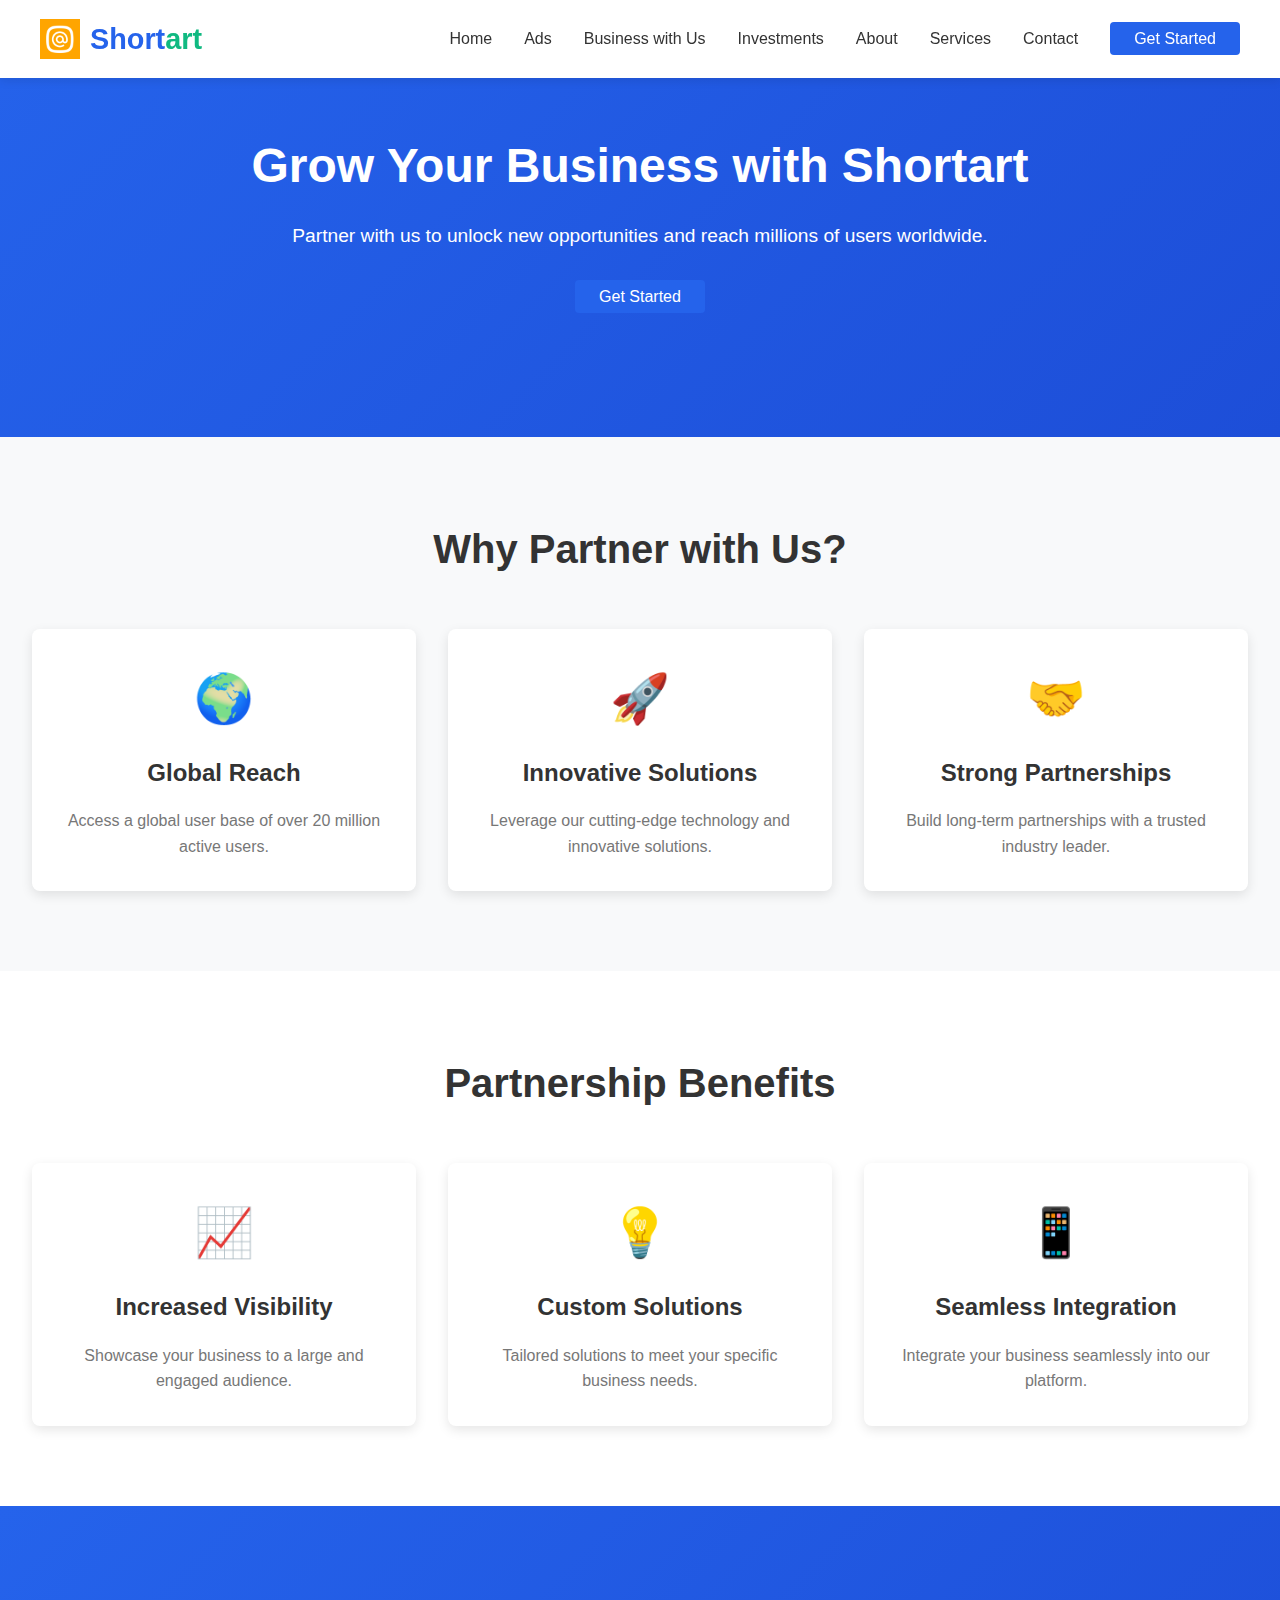
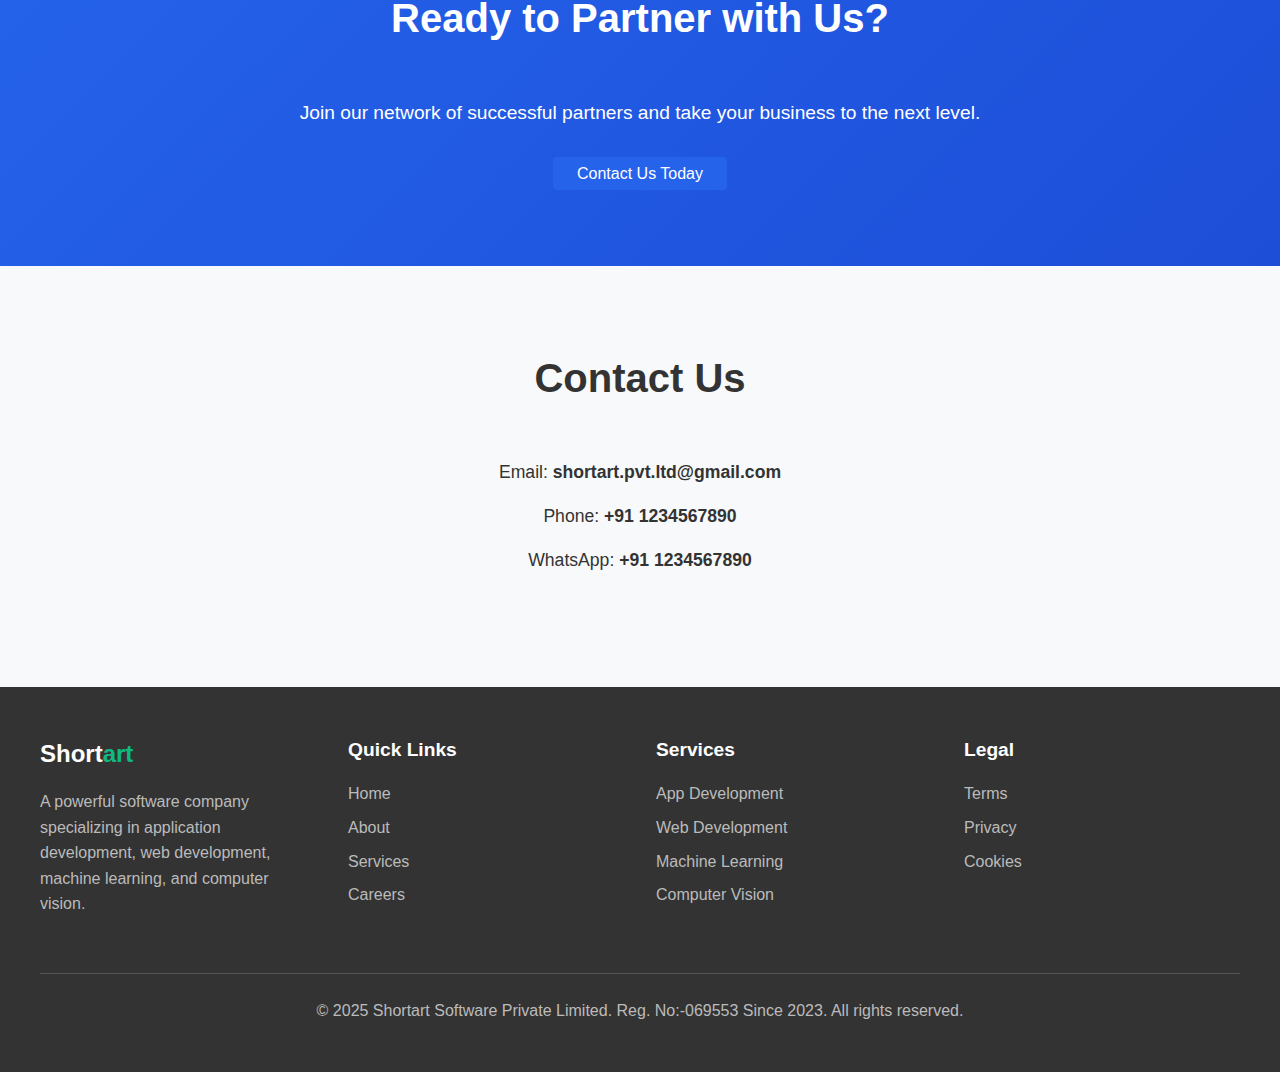
<file: shortart-website-main/shortart-business/business.html>
<!DOCTYPE html>
<html lang="en">
<head>
    <meta charset="UTF-8">
    <meta name="viewport" content="width=device-width, initial-scale=1.0">
    <title>Business with Us - Shortart Software</title>
    <link rel="stylesheet" href="styles.css">
</head>
<body>
    <!-- Navigation -->
    <nav class="navbar">
        <div class="navbar-container">
            <a href="index.html" class="logo">
                <img src="images/logo.png" alt="Shortart Logo" class="logo-img">
                Short<span>art</span>
            </a>
            
            <ul class="nav-menu">
                <li class="nav-item"><a href="index.html" class="nav-link">Home</a></li>
                <li class="nav-item"><a href="ads.html" class="nav-link">Ads</a></li>
                <li class="nav-item"><a href="business.html" class="nav-link">Business with Us</a></li>
                <li class="nav-item"><a href="investments.html" class="nav-link">Investments</a></li>
                <li class="nav-item"><a href="index.html#about" class="nav-link">About</a></li>
                <li class="nav-item"><a href="services.html" class="nav-link">Services</a></li>
                <li class="nav-item"><a href="index.html#contact" class="nav-link">Contact</a></li>
                <li class="nav-item"><a href="https://play.google.com/store/apps/details?id=com.meda.digitalart" class="cta-button" target="_blank">Get Started</a></li>
            </ul>
        </div>
    </nav>

   <!-- Business Hero Section -->
   <section id="business-hero">
    <div class="business-hero-container">
        <h1 class="business-hero-title">Grow Your Business with Shortart</h1>
        <p class="business-hero-subtitle">Partner with us to unlock new opportunities and reach millions of users worldwide.</p>
        <a href="#contact" class="cta-button">Get Started</a>
    </div>
</section>

<!-- Why Partner with Us Section -->
<section id="why-partner">
    <div class="container">
        <h2 class="section-title">Why Partner with Us?</h2>
        <div class="why-partner-grid">
            <div class="why-partner-card">
                <div class="why-partner-icon">🌍</div>
                <h3 class="why-partner-title">Global Reach</h3>
                <p class="why-partner-description">Access a global user base of over 20 million active users.</p>
            </div>
            <div class="why-partner-card">
                <div class="why-partner-icon">🚀</div>
                <h3 class="why-partner-title">Innovative Solutions</h3>
                <p class="why-partner-description">Leverage our cutting-edge technology and innovative solutions.</p>
            </div>
            <div class="why-partner-card">
                <div class="why-partner-icon">🤝</div>
                <h3 class="why-partner-title">Strong Partnerships</h3>
                <p class="why-partner-description">Build long-term partnerships with a trusted industry leader.</p>
            </div>
        </div>
    </div>
</section>

<!-- Partnership Benefits Section -->
<section id="partnership-benefits">
    <div class="container">
        <h2 class="section-title">Partnership Benefits</h2>
        <div class="benefits-grid">
            <div class="benefit-card">
                <div class="benefit-icon">📈</div>
                <h3 class="benefit-title">Increased Visibility</h3>
                <p class="benefit-description">Showcase your business to a large and engaged audience.</p>
            </div>
            <div class="benefit-card">
                <div class="benefit-icon">💡</div>
                <h3 class="benefit-title">Custom Solutions</h3>
                <p class="benefit-description">Tailored solutions to meet your specific business needs.</p>
            </div>
            <div class="benefit-card">
                <div class="benefit-icon">📱</div>
                <h3 class="benefit-title">Seamless Integration</h3>
                <p class="benefit-description">Integrate your business seamlessly into our platform.</p>
            </div>
        </div>
    </div>
</section>

<!-- Call to Action Section -->
<section id="business-cta">
    <div class="container">
        <h2 class="section-title">Ready to Partner with Us?</h2>
        <p class="cta-subtitle">Join our network of successful partners and take your business to the next level.</p>
        <a href="#contact" class="cta-button">Contact Us Today</a>
    </div>
</section>

<!-- Contact Section -->
<section id="contact">
    <div class="container">
        <h2 class="section-title">Contact Us</h2>
        <div class="contact-details">
            <p>Email: <strong>shortart.pvt.ltd@gmail.com</strong></p>
            <p>Phone: <strong>+91 1234567890</strong></p>
            <p>WhatsApp: <strong>+91 1234567890</strong></p>
        </div>
    </div>
</section>

   <!-- Footer -->
   <footer class="footer">
    <div class="footer-container">
        <div class="footer-about">
            <div class="footer-logo">Short<span>art</span></div>
            <p class="footer-description">A powerful software company specializing in application development, web development, machine learning, and computer vision.</p>
        </div>
        <div class="footer-links">
            <h4>Quick Links</h4>
            <ul class="footer-link-list">
                <li class="footer-link-item"><a href="#" class="footer-link">Home</a></li>
                <li class="footer-link-item"><a href="#about" class="footer-link">About</a></li>
                <li class="footer-link-item"><a href="#services" class="footer-link">Services</a></li>
                <li class="footer-link-item"><a href="#careers" class="footer-link">Careers</a></li>
            </ul>
        </div>
        <div class="footer-links">
            <h4>Services</h4>
            <ul class="footer-link-list">
                <li class="footer-link-item"><a href="#" class="footer-link">App Development</a></li>
                <li class="footer-link-item"><a href="#" class="footer-link">Web Development</a></li>
                <li class="footer-link-item"><a href="#" class="footer-link">Machine Learning</a></li>
                <li class="footer-link-item"><a href="#" class="footer-link">Computer Vision</a></li>
            </ul>
        </div>
        <div class="footer-links">
            <h4>Legal</h4>
            <ul class="footer-link-list">
                <li class="footer-link-item"><a href="#" class="footer-link">Terms</a></li>
                <li class="footer-link-item"><a href="#" class="footer-link">Privacy</a></li>
                <li class="footer-link-item"><a href="#" class="footer-link">Cookies</a></li>
            </ul>
        </div>
    </div>
    <div class="footer-bottom">
        <p>&copy; 2025 Shortart Software Private Limited. Reg. No:-069553 Since 2023. All rights reserved.</p>
    </div>
</footer>
<script>
    const navMenu = document.querySelector('.nav-menu');
    const navToggle = document.createElement('button');
    navToggle.classList.add('nav-toggle');
    navToggle.innerHTML = '☰';
    document.querySelector('.navbar-container').appendChild(navToggle);

    navToggle.addEventListener('click', () => {
        navMenu.classList.toggle('active');
    });
</script>
</body>
</html>
</file>
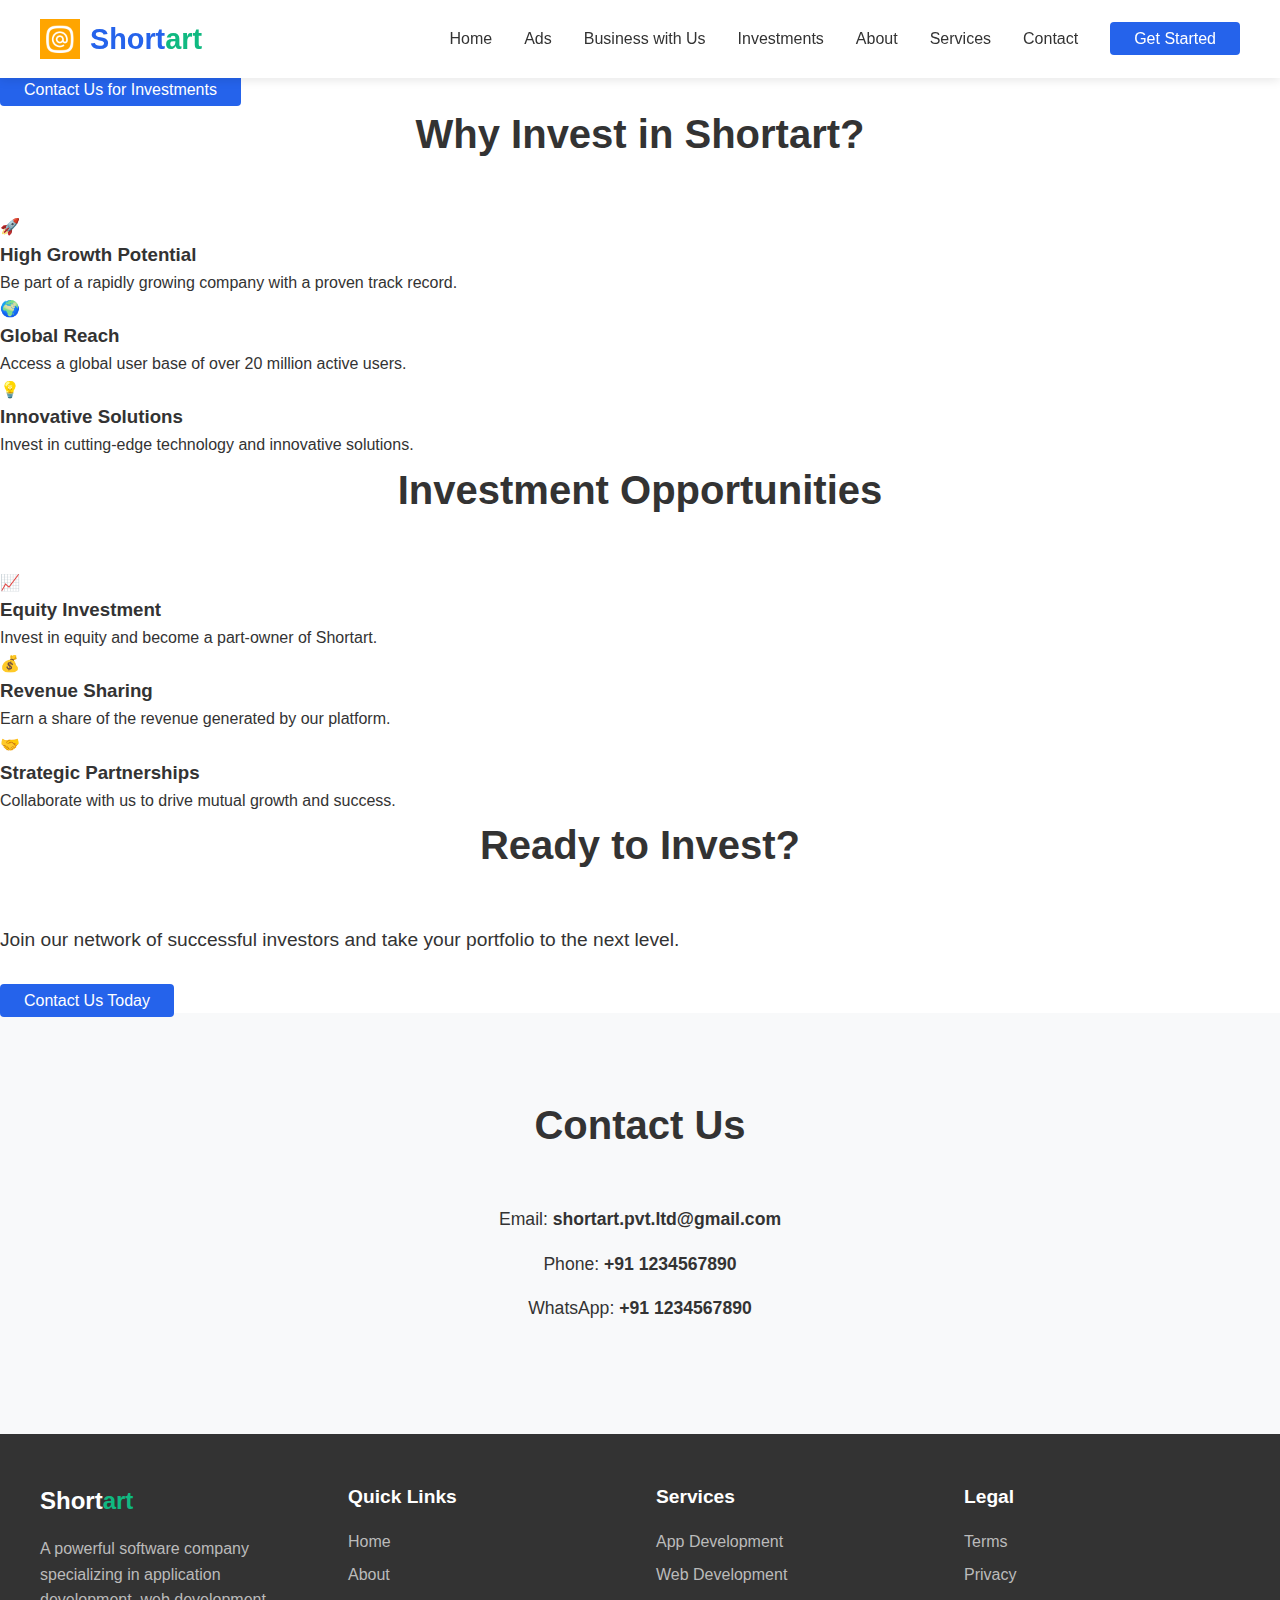
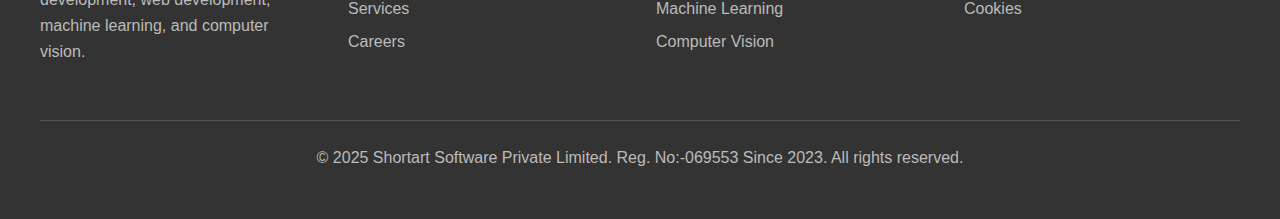
<file: shortart-website-main/shortart-business/investments.html>
<!DOCTYPE html>
<html lang="en">
<head>
    <meta charset="UTF-8">
    <meta name="viewport" content="width=device-width, initial-scale=1.0">
    <title>Investments - Shortart Software</title>
    <link rel="stylesheet" href="styles.css">
</head>
<body>
    <!-- Navigation -->
    <nav class="navbar">
        <div class="navbar-container">
            <a href="index.html" class="logo">
                <img src="images/logo.png" alt="Shortart Logo" class="logo-img">
                Short<span>art</span>
            </a>
            
            <ul class="nav-menu">
                <li class="nav-item"><a href="index.html" class="nav-link">Home</a></li>
                <li class="nav-item"><a href="ads.html" class="nav-link">Ads</a></li>
                <li class="nav-item"><a href="business.html" class="nav-link">Business with Us</a></li>
                <li class="nav-item"><a href="investments.html" class="nav-link">Investments</a></li>
                <li class="nav-item"><a href="index.html#about" class="nav-link">About</a></li>
                <li class="nav-item"><a href="services.html" class="nav-link">Services</a></li>
                <li class="nav-item"><a href="index.html#contact" class="nav-link">Contact</a></li>
                <li class="nav-item"><a href="https://play.google.com/store/apps/details?id=com.meda.digitalart" class="cta-button" target="_blank">Get Started</a></li>
            </ul>
        </div>
    </nav>

    <!-- Investments Hero Section -->
    <section id="investments-hero">
        <div class="investments-hero-container">
            <h1 class="investments-hero-title">Invest in Shortart</h1>
            <p class="investments-hero-subtitle">Join us in revolutionizing the software industry and unlock exciting investment opportunities.</p>
            <a href="#contact" class="cta-button">Contact Us for Investments</a>
        </div>
    </section>

    <!-- Why Invest Section -->
    <section id="why-invest">
        <div class="container">
            <h2 class="section-title">Why Invest in Shortart?</h2>
            <div class="why-invest-grid">
                <div class="why-invest-card">
                    <div class="why-invest-icon">🚀</div>
                    <h3 class="why-invest-title">High Growth Potential</h3>
                    <p class="why-invest-description">Be part of a rapidly growing company with a proven track record.</p>
                </div>
                <div class="why-invest-card">
                    <div class="why-invest-icon">🌍</div>
                    <h3 class="why-invest-title">Global Reach</h3>
                    <p class="why-invest-description">Access a global user base of over 20 million active users.</p>
                </div>
                <div class="why-invest-card">
                    <div class="why-invest-icon">💡</div>
                    <h3 class="why-invest-title">Innovative Solutions</h3>
                    <p class="why-invest-description">Invest in cutting-edge technology and innovative solutions.</p>
                </div>
            </div>
        </div>
    </section>

    <!-- Investment Opportunities Section -->
    <section id="investment-opportunities">
        <div class="container">
            <h2 class="section-title">Investment Opportunities</h2>
            <div class="opportunities-grid">
                <div class="opportunity-card">
                    <div class="opportunity-icon">📈</div>
                    <h3 class="opportunity-title">Equity Investment</h3>
                    <p class="opportunity-description">Invest in equity and become a part-owner of Shortart.</p>
                </div>
                <div class="opportunity-card">
                    <div class="opportunity-icon">💰</div>
                    <h3 class="opportunity-title">Revenue Sharing</h3>
                    <p class="opportunity-description">Earn a share of the revenue generated by our platform.</p>
                </div>
                <div class="opportunity-card">
                    <div class="opportunity-icon">🤝</div>
                    <h3 class="opportunity-title">Strategic Partnerships</h3>
                    <p class="opportunity-description">Collaborate with us to drive mutual growth and success.</p>
                </div>
            </div>
        </div>
    </section>

    <!-- Call to Action Section -->
    <section id="investments-cta">
        <div class="container">
            <h2 class="section-title">Ready to Invest?</h2>
            <p class="cta-subtitle">Join our network of successful investors and take your portfolio to the next level.</p>
            <a href="#contact" class="cta-button">Contact Us Today</a>
        </div>
    </section>

    <!-- Contact Section -->
    <section id="contact">
        <div class="container">
            <h2 class="section-title">Contact Us</h2>
            <div class="contact-details">
                <p>Email: <strong>shortart.pvt.ltd@gmail.com</strong></p>
                <p>Phone: <strong>+91 1234567890</strong></p>
                <p>WhatsApp: <strong>+91 1234567890</strong></p>
            </div>
        </div>
    </section>

    <!-- Footer -->
    <footer class="footer">
        <div class="footer-container">
            <div class="footer-about">
                <div class="footer-logo">Short<span>art</span></div>
                <p class="footer-description">A powerful software company specializing in application development, web development, machine learning, and computer vision.</p>
            </div>
            <div class="footer-links">
                <h4>Quick Links</h4>
                <ul class="footer-link-list">
                    <li class="footer-link-item"><a href="#" class="footer-link">Home</a></li>
                    <li class="footer-link-item"><a href="#about" class="footer-link">About</a></li>
                    <li class="footer-link-item"><a href="#services" class="footer-link">Services</a></li>
                    <li class="footer-link-item"><a href="#careers" class="footer-link">Careers</a></li>
                </ul>
            </div>
            <div class="footer-links">
                <h4>Services</h4>
                <ul class="footer-link-list">
                    <li class="footer-link-item"><a href="#" class="footer-link">App Development</a></li>
                    <li class="footer-link-item"><a href="#" class="footer-link">Web Development</a></li>
                    <li class="footer-link-item"><a href="#" class="footer-link">Machine Learning</a></li>
                    <li class="footer-link-item"><a href="#" class="footer-link">Computer Vision</a></li>
                </ul>
            </div>
            <div class="footer-links">
                <h4>Legal</h4>
                <ul class="footer-link-list">
                    <li class="footer-link-item"><a href="#" class="footer-link">Terms</a></li>
                    <li class="footer-link-item"><a href="#" class="footer-link">Privacy</a></li>
                    <li class="footer-link-item"><a href="#" class="footer-link">Cookies</a></li>
                </ul>
            </div>
        </div>
        <div class="footer-bottom">
            <p>&copy; 2025 Shortart Software Private Limited. Reg. No:-069553 Since 2023. All rights reserved.</p>
        </div>
    </footer>
    <script>
        const navMenu = document.querySelector('.nav-menu');
        const navToggle = document.createElement('button');
        navToggle.classList.add('nav-toggle');
        navToggle.innerHTML = '☰';
        document.querySelector('.navbar-container').appendChild(navToggle);
    
        navToggle.addEventListener('click', () => {
            navMenu.classList.toggle('active');
        });
    </script>
</body>
</html>
</file>
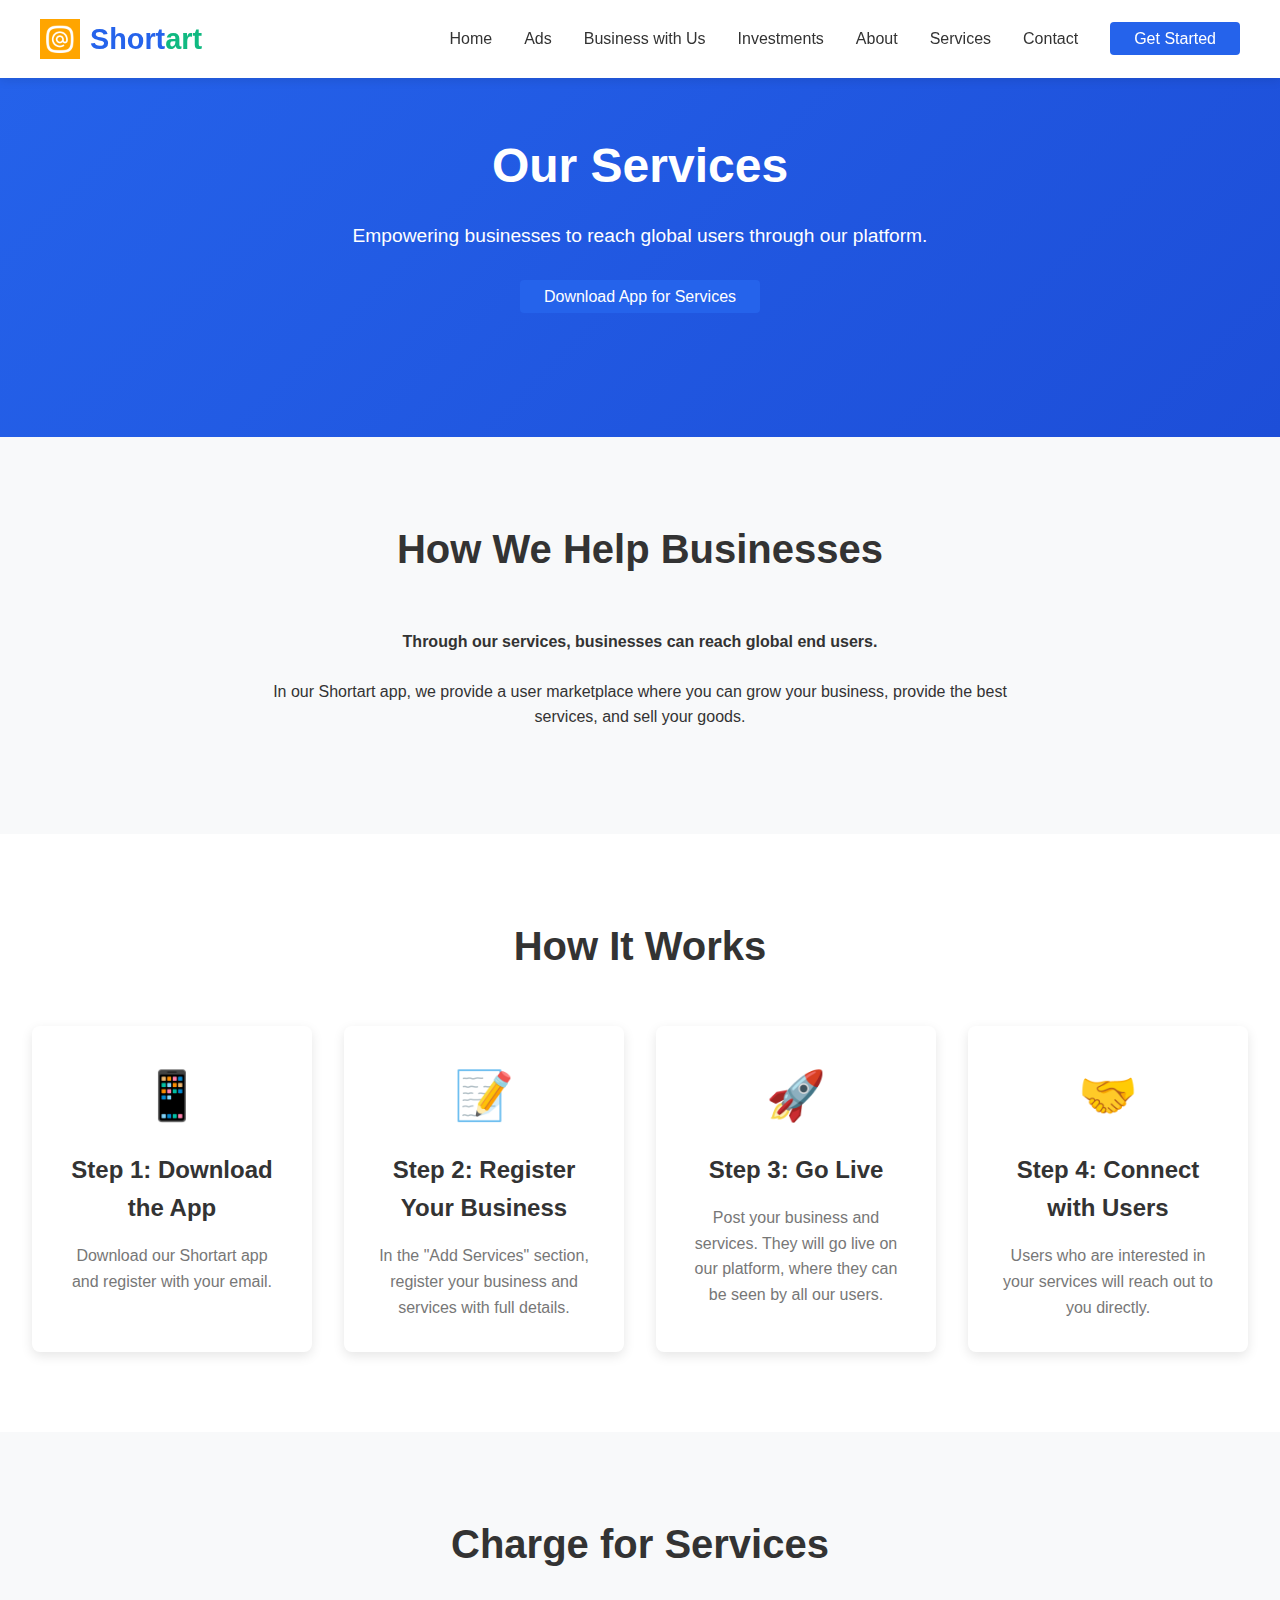
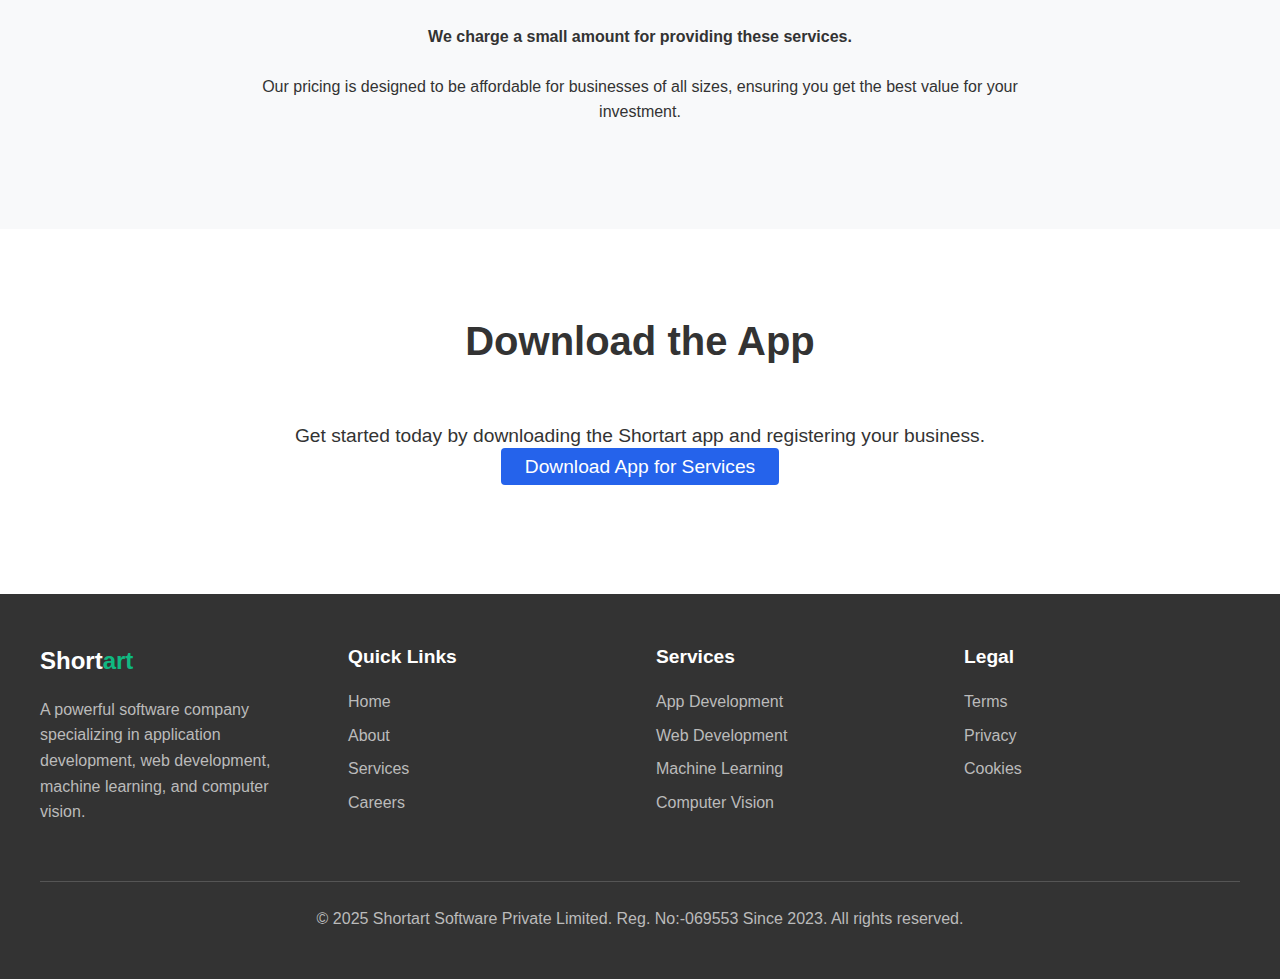
<file: shortart-website-main/shortart-business/services.html>
<!DOCTYPE html>
<html lang="en">
<head>
    <meta charset="UTF-8">
    <meta name="viewport" content="width=device-width, initial-scale=1.0">
    <title>Services - Shortart Software</title>
    <link rel="stylesheet" href="styles.css">
</head>
<body>
    <!-- Navigation -->
    <nav class="navbar">
        <div class="navbar-container">
            <a href="index.html" class="logo">
                <img src="images/logo.png" alt="Shortart Logo" class="logo-img">
                Short<span>art</span>
            </a>
           
            <ul class="nav-menu">
                <li class="nav-item"><a href="index.html" class="nav-link">Home</a></li>
                <li class="nav-item"><a href="ads.html" class="nav-link">Ads</a></li>
                <li class="nav-item"><a href="business.html" class="nav-link">Business with Us</a></li>
                <li class="nav-item"><a href="investments.html" class="nav-link">Investments</a></li>
                <li class="nav-item"><a href="index.html#about" class="nav-link">About</a></li>
                <li class="nav-item"><a href="services.html" class="nav-link">Services</a></li>
                <li class="nav-item"><a href="index.html#contact" class="nav-link">Contact</a></li>
                <li class="nav-item"><a href="https://play.google.com/store/apps/details?id=com.meda.digitalart" class="cta-button" target="_blank">Get Started</a></li>
            </ul>
        </div>
    </nav>


    <!-- Services Hero Section -->
    <section id="services-hero">
        <div class="services-hero-container">
            <h1 class="services-hero-title">Our Services</h1>
            <p class="services-hero-subtitle">Empowering businesses to reach global users through our platform.</p>
            <a href="#download-app" class="cta-button">Download App for Services</a>
        </div>
    </section>

    <!-- Services Overview Section -->
    <section id="services-overview">
        <div class="container">
            <h2 class="section-title">How We Help Businesses</h2>
            <div class="services-overview-content">
                <p><strong>Through our services, businesses can reach global end users.</strong></p>
                <p>In our Shortart app, we provide a user marketplace where you can grow your business, provide the best services, and sell your goods.</p>
            </div>
        </div>
    </section>

    <!-- How It Works Section -->
    <section id="how-it-works">
        <div class="container">
            <h2 class="section-title">How It Works</h2>
            <div class="how-it-works-steps">
                <div class="step">
                    <div class="step-icon">📱</div>
                    <h3 class="step-title">Step 1: Download the App</h3>
                    <p class="step-description">Download our Shortart app and register with your email.</p>
                </div>
                <div class="step">
                    <div class="step-icon">📝</div>
                    <h3 class="step-title">Step 2: Register Your Business</h3>
                    <p class="step-description">In the "Add Services" section, register your business and services with full details.</p>
                </div>
                <div class="step">
                    <div class="step-icon">🚀</div>
                    <h3 class="step-title">Step 3: Go Live</h3>
                    <p class="step-description">Post your business and services. They will go live on our platform, where they can be seen by all our users.</p>
                </div>
                <div class="step">
                    <div class="step-icon">🤝</div>
                    <h3 class="step-title">Step 4: Connect with Users</h3>
                    <p class="step-description">Users who are interested in your services will reach out to you directly.</p>
                </div>
            </div>
        </div>
    </section>

    <!-- Pricing Section -->
    <section id="pricing">
        <div class="container">
            <h2 class="section-title">Charge for Services</h2>
            <div class="pricing-content">
                <p><strong>We charge a small amount for providing these services.</strong></p>
                <p>Our pricing is designed to be affordable for businesses of all sizes, ensuring you get the best value for your investment.</p>
            </div>
        </div>
    </section>

    <!-- Download App Section -->
    <section id="download-app">
        <div class="container">
            <h2 class="section-title">Download the App</h2>
            <div class="download-app-content">
                <p>Get started today by downloading the Shortart app and registering your business.</p>
                <a href="#" class="cta-button">Download App for Services</a>
            </div>
        </div>
    </section>

   <!-- Footer -->
   <footer class="footer">
    <div class="footer-container">
        <div class="footer-about">
            <div class="footer-logo">Short<span>art</span></div>
            <p class="footer-description">A powerful software company specializing in application development, web development, machine learning, and computer vision.</p>
        </div>
        <div class="footer-links">
            <h4>Quick Links</h4>
            <ul class="footer-link-list">
                <li class="footer-link-item"><a href="#" class="footer-link">Home</a></li>
                <li class="footer-link-item"><a href="#about" class="footer-link">About</a></li>
                <li class="footer-link-item"><a href="#services" class="footer-link">Services</a></li>
                <li class="footer-link-item"><a href="#careers" class="footer-link">Careers</a></li>
            </ul>
        </div>
        <div class="footer-links">
            <h4>Services</h4>
            <ul class="footer-link-list">
                <li class="footer-link-item"><a href="#" class="footer-link">App Development</a></li>
                <li class="footer-link-item"><a href="#" class="footer-link">Web Development</a></li>
                <li class="footer-link-item"><a href="#" class="footer-link">Machine Learning</a></li>
                <li class="footer-link-item"><a href="#" class="footer-link">Computer Vision</a></li>
            </ul>
        </div>
        <div class="footer-links">
            <h4>Legal</h4>
            <ul class="footer-link-list">
                <li class="footer-link-item"><a href="#" class="footer-link">Terms</a></li>
                <li class="footer-link-item"><a href="#" class="footer-link">Privacy</a></li>
                <li class="footer-link-item"><a href="#" class="footer-link">Cookies</a></li>
            </ul>
        </div>
    </div>
    <div class="footer-bottom">
        <p>&copy; 2025 Shortart Software Private Limited. Reg. No:-069553 Since 2023. All rights reserved.</p>
    </div>
</footer>
<script>
    const navMenu = document.querySelector('.nav-menu');
    const navToggle = document.createElement('button');
    navToggle.classList.add('nav-toggle');
    navToggle.innerHTML = '☰';
    document.querySelector('.navbar-container').appendChild(navToggle);

    navToggle.addEventListener('click', () => {
        navMenu.classList.toggle('active');
    });
</script>
</body>
</html>
</file>
<file: shortart-business/styles.css>
/* Base styles */
 :root {
    --primary: #2563eb;
    --primary-dark: #1d4ed8;
    --secondary: #10b981;
    --text: #333333;
    --text-light: #777777;
    --bg-light: #f8f9fa;
    --white: #ffffff;
}

* {
    margin: 0;
    padding: 0;
    box-sizing: border-box;
    font-family: 'Segoe UI', Tahoma, Geneva, Verdana, sans-serif;
}

body {
    color: var(--text);
    line-height: 1.6;
}

/* Navigation */
.navbar {
    background-color: var(--white);
    box-shadow: 0 2px 10px rgba(0, 0, 0, 0.1);
    padding: 1rem 2rem;
    position: fixed;
    width: 100%;
    top: 0;
    z-index: 1000;
}

.navbar-container {
    display: flex;
    justify-content: space-between;
    align-items: center;
    max-width: 1200px;
    margin: 0 auto;
}

.logo {
    display: flex;
    align-items: center;
    text-decoration: none;
    font-size: 1.8rem;
    font-weight: 700;
    color: var(--primary);
}

.logo-img {
    height: 40px; /* Adjust as needed */
    margin-right: 10px; /* Add spacing between logo and text */
}

.logo span {
    color: var(--secondary);
}

.nav-menu {
    display: flex;
    list-style: none;
}

.nav-item {
    margin-left: 2rem;
}

.nav-link {
    text-decoration: none;
    color: var(--text);
    font-weight: 500;
    transition: color 0.3s;
}

.nav-link:hover {
    color: var(--primary);
}

.cta-button {
    background-color: var(--primary);
    color: var(--white);
    padding: 0.5rem 1.5rem;
    border-radius: 4px;
    font-weight: 500;
    text-decoration: none;
    transition: background-color 0.3s;
}

.cta-button:hover {
    background-color: var(--primary-dark);
}

/* Hero Section */
#hero {
    background: linear-gradient(135deg, var(--primary) 0%, var(--primary-dark) 100%);
    color: var(--white);
    padding: 8rem 2rem 6rem;
    text-align: center;
}

.hero-container {
    max-width: 1200px;
    margin: 0 auto;
    display: flex;
    flex-direction: column;
    align-items: center;
}

.hero-title {
    font-size: 3rem;
    margin-bottom: 1rem;
}

.hero-subtitle {
    font-size: 1.2rem;
    max-width: 800px;
    margin-bottom: 2rem;
}

.hero-buttons {
    display: flex;
    gap: 1rem;
}

.secondary-button {
    background-color: transparent;
    color: var(--white);
    padding: 0.5rem 1.5rem;
    border: 2px solid var(--white);
    border-radius: 4px;
    font-weight: 500;
    text-decoration: none;
    transition: all 0.3s;
}

.secondary-button:hover {
    background-color: rgba(255, 255, 255, 0.1);
}

/* About Section */
#about {
    padding: 5rem 2rem;
    background-color: var(--bg-light);
}

.about-container {
    max-width: 1200px;
    margin: 0 auto;
    display: grid;
    grid-template-columns: repeat(auto-fit, minmax(300px, 1fr));
    gap: 3rem;
}

.section-title {
    text-align: center;
    font-size: 2.5rem;
    margin-bottom: 3rem;
}

.about-content {
    display: flex;
    flex-direction: column;
    justify-content: center;
}

.about-content h3 {
    font-size: 1.8rem;
    margin-bottom: 1.5rem;
    color: var(--primary);
}

.about-content p {
    margin-bottom: 1.5rem;
}

.about-image {
    display: flex;
    align-items: center;
    justify-content: center;
}

.about-image img {
    max-width: 100%;
    border-radius: 8px;
    box-shadow: 0 10px 20px rgba(0, 0, 0, 0.1);
}

/* Services Section */
#services {
    padding: 5rem 2rem;
}

.services-container {
    max-width: 1200px;
    margin: 0 auto;
}

.services-grid {
    display: grid;
    grid-template-columns: repeat(auto-fit, minmax(300px, 1fr));
    gap: 2rem;
}

.service-card {
    background-color: var(--white);
    padding: 2rem;
    border-radius: 8px;
    box-shadow: 0 4px 12px rgba(0, 0, 0, 0.1);
    text-align: center;
    transition: transform 0.3s, box-shadow 0.3s;
}

.service-card:hover {
    transform: translateY(-10px);
    box-shadow: 0 12px 20px rgba(0, 0, 0, 0.15);
}

.service-icon {
    font-size: 3rem;
    color: var(--primary);
    margin-bottom: 1rem;
}

.service-title {
    font-size: 1.5rem;
    margin-bottom: 1rem;
}

.service-description {
    color: var(--text-light);
}

/* Mission & Vision Section */
#mission-vision {
    padding: 5rem 2rem;
    background-color: var(--bg-light);
}

.mission-vision-container {
    max-width: 1200px;
    margin: 0 auto;
}

.mission-vision-grid {
    display: grid;
    grid-template-columns: repeat(auto-fit, minmax(300px, 1fr));
    gap: 2rem;
}

.mission-card, .vision-card {
    padding: 3rem 2rem;
    border-radius: 8px;
    text-align: center;
}

.mission-card {
    background: linear-gradient(135deg, var(--primary) 0%, var(--primary-dark) 100%);
    color: var(--white);
}

.vision-card {
    background-color: var(--white);
    box-shadow: 0 4px 12px rgba(0, 0, 0, 0.1);
}

.card-icon {
    font-size: 3rem;
    margin-bottom: 1.5rem;
}

.card-title {
    font-size: 1.8rem;
    margin-bottom: 1.5rem;
}

/* Core Values Section */
#core-values {
    padding: 5rem 2rem;
}

.core-values-container {
    max-width: 1200px;
    margin: 0 auto;
}

.values-grid {
    display: grid;
    grid-template-columns: repeat(auto-fit, minmax(200px, 1fr));
    gap: 2rem;
}

.value-card {
    background-color: var(--white);
    padding: 2rem;
    border-radius: 8px;
    box-shadow: 0 4px 12px rgba(0, 0, 0, 0.1);
    text-align: center;
    display: flex;
    flex-direction: column;
    align-items: center;
}

.value-icon {
    width: 60px;
    height: 60px;
    background-color: var(--primary);
    color: var(--white);
    border-radius: 50%;
    display: flex;
    align-items: center;
    justify-content: center;
    font-size: 1.5rem;
    margin-bottom: 1.5rem;
}

.value-title {
    font-size: 1.2rem;
    margin-bottom: 1rem;
}

.value-description {
    color: var(--text-light);
    font-size: 0.9rem;
}

/* Strengths Section */
#strengths {
    padding: 5rem 2rem;
    background-color: var(--bg-light);
}

.strengths-container {
    max-width: 1200px;
    margin: 0 auto;
}

.strengths-content {
    display: grid;
    grid-template-columns: repeat(auto-fit, minmax(300px, 1fr));
    gap: 3rem;
    align-items: center;
}

.strengths-text {
    display: flex;
    flex-direction: column;
}

.strengths-text h3 {
    font-size: 1.8rem;
    margin-bottom: 1.5rem;
    color: var(--primary);
}

.strengths-list {
    list-style: none;
}

.strength-item {
    display: flex;
    align-items: center;
    margin-bottom: 1rem;
}

.strength-icon {
    color: var(--primary);
    margin-right: 1rem;
    font-size: 1.2rem;
}

.strengths-image {
    text-align: center;
}

.strengths-image img {
    max-width: 100%;
    border-radius: 8px;
    box-shadow: 0 10px 20px rgba(0, 0, 0, 0.1);
}

/* Careers Section */
#careers {
    padding: 5rem 2rem;
}

.careers-container {
    max-width: 1200px;
    margin: 0 auto;
    text-align: center;
}

.careers-content {
    max-width: 800px;
    margin: 0 auto;
}

.careers-content p {
    margin-bottom: 2rem;
}

/* Contact Section */
#contact {
    padding: 5rem 2rem;
    background-color: var(--bg-light);
}

.contact-container {
    max-width: 1200px;
    margin: 0 auto;
    display: grid;
    grid-template-columns: repeat(auto-fit, minmax(300px, 1fr));
    gap: 3rem;
}

.contact-info h3 {
    margin-bottom: 1.5rem;
    font-size: 1.8rem;
    color: var(--primary);
}

.contact-details {
    margin-bottom: 2rem;
}

.contact-item {
    display: flex;
    align-items: flex-start;
    margin-bottom: 1rem;
}

.contact-icon {
    margin-right: 1rem;
    color: var(--primary);
}

.contact-social {
    display: flex;
    gap: 1rem;
}

.social-link {
    width: 40px;
    height: 40px;
    border-radius: 50%;
    background-color: var(--primary);
    color: var(--white);
    display: flex;
    align-items: center;
    justify-content: center;
    text-decoration: none;
    transition: background-color 0.3s;
}

.social-link:hover {
    background-color: var(--primary-dark);
}

.contact-form {
    display: flex;
    flex-direction: column;
}

.form-group {
    margin-bottom: 1.5rem;
}

.form-label {
    display: block;
    margin-bottom: 0.5rem;
    font-weight: 500;
}

.form-input, .form-textarea {
    width: 100%;
    padding: 0.75rem;
    border: 1px solid #ddd;
    border-radius: 4px;
    font-size: 1rem;
}

.form-textarea {
    min-height: 150px;
    resize: vertical;
}

.form-button {
    background-color: var(--primary);
    color: var(--white);
    padding: 0.75rem 1.5rem;
    border: none;
    border-radius: 4px;
    font-weight: 500;
    cursor: pointer;
    transition: background-color 0.3s;
    align-self: flex-start;
}

.form-button:hover {
    background-color: var(--primary-dark);
}

/* Footer */
.footer {
    background-color: #333;
    color: var(--white);
    padding: 3rem 2rem;
}

.footer-container {
    max-width: 1200px;
    margin: 0 auto;
    display: grid;
    grid-template-columns: repeat(auto-fit, minmax(200px, 1fr));
    gap: 2rem;
}

.footer-logo {
    font-size: 1.5rem;
    font-weight: 700;
    margin-bottom: 1rem;
}

.footer-logo span {
    color: var(--secondary);
}

.footer-description {
    color: #bbb;
    margin-bottom: 1.5rem;
}

.footer-links h4 {
    font-size: 1.2rem;
    margin-bottom: 1rem;
}

.footer-link-list {
    list-style: none;
}

.footer-link-item {
    margin-bottom: 0.5rem;
}

.footer-link {
    color: #bbb;
    text-decoration: none;
    transition: color 0.3s;
}

.footer-link:hover {
    color: var(--white);
}

.footer-bottom {
    max-width: 1200px;
    margin: 2rem auto 0;
    padding-top: 1.5rem;
    border-top: 1px solid #555;
    text-align: center;
    color: #bbb;
}
.nav-toggle {
    display: none; /* Hide by default */
    background: none;
    border: none;
    font-size: 1.5rem;
    cursor: pointer;
}

@media (max-width: 768px) {
    .nav-toggle {
        display: block; /* Show on mobile */
    }
    .nav-menu {
        display: none; /* Hide menu by default */
    }
    .nav-menu.active {
        display: flex; /* Show menu when active */
    }
}
</file>
<file: shortart-website-main/shortart-business/styles.css>
/* Base styles */
 :root {
    --primary: #2563eb;
    --primary-dark: #1d4ed8;
    --secondary: #10b981;
    --text: #333333;
    --text-light: #777777;
    --bg-light: #f8f9fa;
    --white: #ffffff;
}

* {
    margin: 0;
    padding: 0;
    box-sizing: border-box;
    font-family: 'Segoe UI', Tahoma, Geneva, Verdana, sans-serif;
}

body {
    color: var(--text);
    line-height: 1.6;
}

/* Navigation */
.navbar {
    background-color: var(--white);
    box-shadow: 0 2px 10px rgba(0, 0, 0, 0.1);
    padding: 1rem 2rem;
    position: fixed;
    width: 100%;
    top: 0;
    z-index: 1000;
}

.navbar-container {
    display: flex;
    justify-content: space-between;
    align-items: center;
    max-width: 1200px;
    margin: 0 auto;
}

.logo {
    display: flex;
    align-items: center;
    text-decoration: none;
    font-size: 1.8rem;
    font-weight: 700;
    color: var(--primary);
}

.logo-img {
    height: 40px; /* Adjust as needed */
    margin-right: 10px; /* Add spacing between logo and text */
}

.logo span {
    color: var(--secondary);
}

.nav-menu {
    display: flex;
    list-style: none;
}

.nav-item {
    margin-left: 2rem;
}

.nav-link {
    text-decoration: none;
    color: var(--text);
    font-weight: 500;
    transition: color 0.3s;
}

.nav-link:hover {
    color: var(--primary);
}

.cta-button {
    background-color: var(--primary);
    color: var(--white);
    padding: 0.5rem 1.5rem;
    border-radius: 4px;
    font-weight: 500;
    text-decoration: none;
    transition: background-color 0.3s;
}

.cta-button:hover {
    background-color: var(--primary-dark);
}

/* Hero Section */
#hero {
    background: linear-gradient(135deg, var(--primary) 0%, var(--primary-dark) 100%);
    color: var(--white);
    padding: 8rem 2rem 6rem;
    text-align: center;
}

.hero-container {
    max-width: 1200px;
    margin: 0 auto;
    display: flex;
    flex-direction: column;
    align-items: center;
}

.hero-title {
    font-size: 3rem;
    margin-bottom: 1rem;
}

.hero-subtitle {
    font-size: 1.2rem;
    max-width: 800px;
    margin-bottom: 2rem;
}

.hero-buttons {
    display: flex;
    gap: 1rem;
}

.secondary-button {
    background-color: transparent;
    color: var(--white);
    padding: 0.5rem 1.5rem;
    border: 2px solid var(--white);
    border-radius: 4px;
    font-weight: 500;
    text-decoration: none;
    transition: all 0.3s;
}

.secondary-button:hover {
    background-color: rgba(255, 255, 255, 0.1);
}

/* About Section */
#about {
    padding: 5rem 2rem;
    background-color: var(--bg-light);
}

.about-container {
    max-width: 1200px;
    margin: 0 auto;
    display: grid;
    grid-template-columns: repeat(auto-fit, minmax(300px, 1fr));
    gap: 3rem;
}

.section-title {
    text-align: center;
    font-size: 2.5rem;
    margin-bottom: 3rem;
}

.about-content {
    display: flex;
    flex-direction: column;
    justify-content: center;
}

.about-content h3 {
    font-size: 1.8rem;
    margin-bottom: 1.5rem;
    color: var(--primary);
}

.about-content p {
    margin-bottom: 1.5rem;
}

.about-image {
    display: flex;
    align-items: center;
    justify-content: center;
}

.about-image img {
    max-width: 100%;
    border-radius: 8px;
    box-shadow: 0 10px 20px rgba(0, 0, 0, 0.1);
}

/* Services Section */
#services {
    padding: 5rem 2rem;
}

.services-container {
    max-width: 1200px;
    margin: 0 auto;
}

.services-grid {
    display: grid;
    grid-template-columns: repeat(auto-fit, minmax(300px, 1fr));
    gap: 2rem;
}

.service-card {
    background-color: var(--white);
    padding: 2rem;
    border-radius: 8px;
    box-shadow: 0 4px 12px rgba(0, 0, 0, 0.1);
    text-align: center;
    transition: transform 0.3s, box-shadow 0.3s;
}

.service-card:hover {
    transform: translateY(-10px);
    box-shadow: 0 12px 20px rgba(0, 0, 0, 0.15);
}

.service-icon {
    font-size: 3rem;
    color: var(--primary);
    margin-bottom: 1rem;
}

.service-title {
    font-size: 1.5rem;
    margin-bottom: 1rem;
}

.service-description {
    color: var(--text-light);
}

/* Mission & Vision Section */
#mission-vision {
    padding: 5rem 2rem;
    background-color: var(--bg-light);
}

.mission-vision-container {
    max-width: 1200px;
    margin: 0 auto;
}

.mission-vision-grid {
    display: grid;
    grid-template-columns: repeat(auto-fit, minmax(300px, 1fr));
    gap: 2rem;
}

.mission-card, .vision-card {
    padding: 3rem 2rem;
    border-radius: 8px;
    text-align: center;
}

.mission-card {
    background: linear-gradient(135deg, var(--primary) 0%, var(--primary-dark) 100%);
    color: var(--white);
}

.vision-card {
    background-color: var(--white);
    box-shadow: 0 4px 12px rgba(0, 0, 0, 0.1);
}

.card-icon {
    font-size: 3rem;
    margin-bottom: 1.5rem;
}

.card-title {
    font-size: 1.8rem;
    margin-bottom: 1.5rem;
}

/* Core Values Section */
#core-values {
    padding: 5rem 2rem;
}

.core-values-container {
    max-width: 1200px;
    margin: 0 auto;
}

.values-grid {
    display: grid;
    grid-template-columns: repeat(auto-fit, minmax(200px, 1fr));
    gap: 2rem;
}

.value-card {
    background-color: var(--white);
    padding: 2rem;
    border-radius: 8px;
    box-shadow: 0 4px 12px rgba(0, 0, 0, 0.1);
    text-align: center;
    display: flex;
    flex-direction: column;
    align-items: center;
}

.value-icon {
    width: 60px;
    height: 60px;
    background-color: var(--primary);
    color: var(--white);
    border-radius: 50%;
    display: flex;
    align-items: center;
    justify-content: center;
    font-size: 1.5rem;
    margin-bottom: 1.5rem;
}

.value-title {
    font-size: 1.2rem;
    margin-bottom: 1rem;
}

.value-description {
    color: var(--text-light);
    font-size: 0.9rem;
}

/* Strengths Section */
#strengths {
    padding: 5rem 2rem;
    background-color: var(--bg-light);
}

.strengths-container {
    max-width: 1200px;
    margin: 0 auto;
}

.strengths-content {
    display: grid;
    grid-template-columns: repeat(auto-fit, minmax(300px, 1fr));
    gap: 3rem;
    align-items: center;
}

.strengths-text {
    display: flex;
    flex-direction: column;
}

.strengths-text h3 {
    font-size: 1.8rem;
    margin-bottom: 1.5rem;
    color: var(--primary);
}

.strengths-list {
    list-style: none;
}

.strength-item {
    display: flex;
    align-items: center;
    margin-bottom: 1rem;
}

.strength-icon {
    color: var(--primary);
    margin-right: 1rem;
    font-size: 1.2rem;
}

.strengths-image {
    text-align: center;
}

.strengths-image img {
    max-width: 100%;
    border-radius: 8px;
    box-shadow: 0 10px 20px rgba(0, 0, 0, 0.1);
}

/* Careers Section */
#careers {
    padding: 5rem 2rem;
}

.careers-container {
    max-width: 1200px;
    margin: 0 auto;
    text-align: center;
}

.careers-content {
    max-width: 800px;
    margin: 0 auto;
}

.careers-content p {
    margin-bottom: 2rem;
}

/* Contact Section */
#contact {
    padding: 5rem 2rem;
    background-color: var(--bg-light);
}

.contact-container {
    max-width: 1200px;
    margin: 0 auto;
    display: grid;
    grid-template-columns: repeat(auto-fit, minmax(300px, 1fr));
    gap: 3rem;
}

.contact-info h3 {
    margin-bottom: 1.5rem;
    font-size: 1.8rem;
    color: var(--primary);
}

.contact-details {
    margin-bottom: 2rem;
}

.contact-item {
    display: flex;
    align-items: flex-start;
    margin-bottom: 1rem;
}

.contact-icon {
    margin-right: 1rem;
    color: var(--primary);
}

.contact-social {
    display: flex;
    gap: 1rem;
}

.social-link {
    width: 40px;
    height: 40px;
    border-radius: 50%;
    background-color: var(--primary);
    color: var(--white);
    display: flex;
    align-items: center;
    justify-content: center;
    text-decoration: none;
    transition: background-color 0.3s;
}

.social-link:hover {
    background-color: var(--primary-dark);
}

.contact-form {
    display: flex;
    flex-direction: column;
}

.form-group {
    margin-bottom: 1.5rem;
}

.form-label {
    display: block;
    margin-bottom: 0.5rem;
    font-weight: 500;
}

.form-input, .form-textarea {
    width: 100%;
    padding: 0.75rem;
    border: 1px solid #ddd;
    border-radius: 4px;
    font-size: 1rem;
}

.form-textarea {
    min-height: 150px;
    resize: vertical;
}

.form-button {
    background-color: var(--primary);
    color: var(--white);
    padding: 0.75rem 1.5rem;
    border: none;
    border-radius: 4px;
    font-weight: 500;
    cursor: pointer;
    transition: background-color 0.3s;
    align-self: flex-start;
}

.form-button:hover {
    background-color: var(--primary-dark);
}

/* Footer */
.footer {
    background-color: #333;
    color: var(--white);
    padding: 3rem 2rem;
}

.footer-container {
    max-width: 1200px;
    margin: 0 auto;
    display: grid;
    grid-template-columns: repeat(auto-fit, minmax(200px, 1fr));
    gap: 2rem;
}

.footer-logo {
    font-size: 1.5rem;
    font-weight: 700;
    margin-bottom: 1rem;
}

.footer-logo span {
    color: var(--secondary);
}

.footer-description {
    color: #bbb;
    margin-bottom: 1.5rem;
}

.footer-links h4 {
    font-size: 1.2rem;
    margin-bottom: 1rem;
}

.footer-link-list {
    list-style: none;
}

.footer-link-item {
    margin-bottom: 0.5rem;
}

.footer-link {
    color: #bbb;
    text-decoration: none;
    transition: color 0.3s;
}

.footer-link:hover {
    color: var(--white);
}

.footer-bottom {
    max-width: 1200px;
    margin: 2rem auto 0;
    padding-top: 1.5rem;
    border-top: 1px solid #555;
    text-align: center;
    color: #bbb;
}
.nav-toggle {
    display: none; /* Hide by default */
    background: none;
    border: none;
    font-size: 1.5rem;
    cursor: pointer;
}
/* Ads Section */
.ad-types {
    display: grid;
    grid-template-columns: repeat(auto-fit, minmax(150px, 1fr));
    gap: 1rem;
    margin: 2rem 0;
}

.ad-type {
    text-align: center;
    padding: 1rem;
    border: 1px solid #ddd;
    border-radius: 8px;
    transition: transform 0.3s, box-shadow 0.3s;
}

.ad-type:hover {
    transform: translateY(-5px);
    box-shadow: 0 4px 12px rgba(0, 0, 0, 0.1);
}

.ad-icon {
    font-size: 2rem;
    display: block;
    margin-bottom: 0.5rem;
}

/* Form Styles */
.ad-request-form {
    max-width: 600px;
    margin: 2rem auto;
}

.form-group {
    margin-bottom: 1.5rem;
}

.form-group label {
    display: block;
    margin-bottom: 0.5rem;
    font-weight: 500;
}

.form-group input,
.form-group select,
.form-group textarea {
    width: 100%;
    padding: 0.75rem;
    border: 1px solid #ddd;
    border-radius: 4px;
    font-size: 1rem;
}

.form-group textarea {
    resize: vertical;
    min-height: 150px;
}

/* Business Hero Section */
#business-hero {
    background: linear-gradient(135deg, var(--primary) 0%, var(--primary-dark) 100%);
    color: var(--white);
    padding: 8rem 2rem;
    text-align: center;
}

.business-hero-container {
    max-width: 1200px;
    margin: 0 auto;
}

.business-hero-title {
    font-size: 3rem;
    margin-bottom: 1rem;
}

.business-hero-subtitle {
    font-size: 1.2rem;
    margin-bottom: 2rem;
}

/* Why Partner Section */
#why-partner {
    padding: 5rem 2rem;
    background-color: var(--bg-light);
}

.why-partner-grid {
    display: grid;
    grid-template-columns: repeat(auto-fit, minmax(250px, 1fr));
    gap: 2rem;
    margin-top: 2rem;
}

.why-partner-card {
    background-color: var(--white);
    padding: 2rem;
    border-radius: 8px;
    box-shadow: 0 4px 12px rgba(0, 0, 0, 0.1);
    text-align: center;
    transition: transform 0.3s, box-shadow 0.3s;
}

.why-partner-card:hover {
    transform: translateY(-10px);
    box-shadow: 0 12px 20px rgba(0, 0, 0, 0.15);
}

.why-partner-icon {
    font-size: 3rem;
    margin-bottom: 1rem;
}

.why-partner-title {
    font-size: 1.5rem;
    margin-bottom: 1rem;
}

.why-partner-description {
    color: var(--text-light);
}

/* Partnership Benefits Section */
#partnership-benefits {
    padding: 5rem 2rem;
}

.benefits-grid {
    display: grid;
    grid-template-columns: repeat(auto-fit, minmax(250px, 1fr));
    gap: 2rem;
    margin-top: 2rem;
}

.benefit-card {
    background-color: var(--white);
    padding: 2rem;
    border-radius: 8px;
    box-shadow: 0 4px 12px rgba(0, 0, 0, 0.1);
    text-align: center;
    transition: transform 0.3s, box-shadow 0.3s;
}

.benefit-card:hover {
    transform: translateY(-10px);
    box-shadow: 0 12px 20px rgba(0, 0, 0, 0.15);
}

.benefit-icon {
    font-size: 3rem;
    margin-bottom: 1rem;
}

.benefit-title {
    font-size: 1.5rem;
    margin-bottom: 1rem;
}

.benefit-description {
    color: var(--text-light);
}

/* Call to Action Section */
#business-cta {
    background: linear-gradient(135deg, var(--primary) 0%, var(--primary-dark) 100%);
    color: var(--white);
    padding: 5rem 2rem;
    text-align: center;
}

.cta-subtitle {
    font-size: 1.2rem;
    margin-bottom: 2rem;
}

/* Contact Section */
#contact {
    padding: 5rem 2rem;
    background-color: var(--bg-light);
}

.contact-details {
    text-align: center;
    margin: 2rem 0;
}

.contact-details p {
    margin-bottom: 1rem;
    font-size: 1.1rem;
}
/* Services Hero Section */
#services-hero {
    background: linear-gradient(135deg, var(--primary) 0%, var(--primary-dark) 100%);
    color: var(--white);
    padding: 8rem 2rem;
    text-align: center;
}

.services-hero-container {
    max-width: 1200px;
    margin: 0 auto;
}

.services-hero-title {
    font-size: 3rem;
    margin-bottom: 1rem;
}

.services-hero-subtitle {
    font-size: 1.2rem;
    margin-bottom: 2rem;
}

/* Services Overview Section */
#services-overview {
    padding: 5rem 2rem;
    background-color: var(--bg-light);
}

.services-overview-content {
    max-width: 800px;
    margin: 0 auto;
    text-align: center;
}

.services-overview-content p {
    margin-bottom: 1.5rem;
}

/* How It Works Section */
#how-it-works {
    padding: 5rem 2rem;
}

.how-it-works-steps {
    display: grid;
    grid-template-columns: repeat(auto-fit, minmax(250px, 1fr));
    gap: 2rem;
    margin-top: 2rem;
}

.step {
    background-color: var(--white);
    padding: 2rem;
    border-radius: 8px;
    box-shadow: 0 4px 12px rgba(0, 0, 0, 0.1);
    text-align: center;
    transition: transform 0.3s, box-shadow 0.3s;
}

.step:hover {
    transform: translateY(-10px);
    box-shadow: 0 12px 20px rgba(0, 0, 0, 0.15);
}

.step-icon {
    font-size: 3rem;
    margin-bottom: 1rem;
}

.step-title {
    font-size: 1.5rem;
    margin-bottom: 1rem;
}

.step-description {
    color: var(--text-light);
}

/* Pricing Section */
#pricing {
    padding: 5rem 2rem;
    background-color: var(--bg-light);
}

.pricing-content {
    max-width: 800px;
    margin: 0 auto;
    text-align: center;
}

.pricing-content p {
    margin-bottom: 1.5rem;
}

/* Download App Section */
#download-app {
    padding: 5rem 2rem;
    text-align: center;
}

.download-app-content {
        margin-bottom: 2rem; /* Add spacing below the paragraph */
    font-size: 1.2rem; /* Optional: Increase font size */
    color: var(--text); 
}


@media (max-width: 768px) {
    .nav-toggle {
        display: block; /* Show on mobile */
    }
    .nav-menu {
        display: none; /* Hide menu by default */
    }
    .nav-menu.active {
        display: flex; /* Show menu when active */
    }
}
</file>
